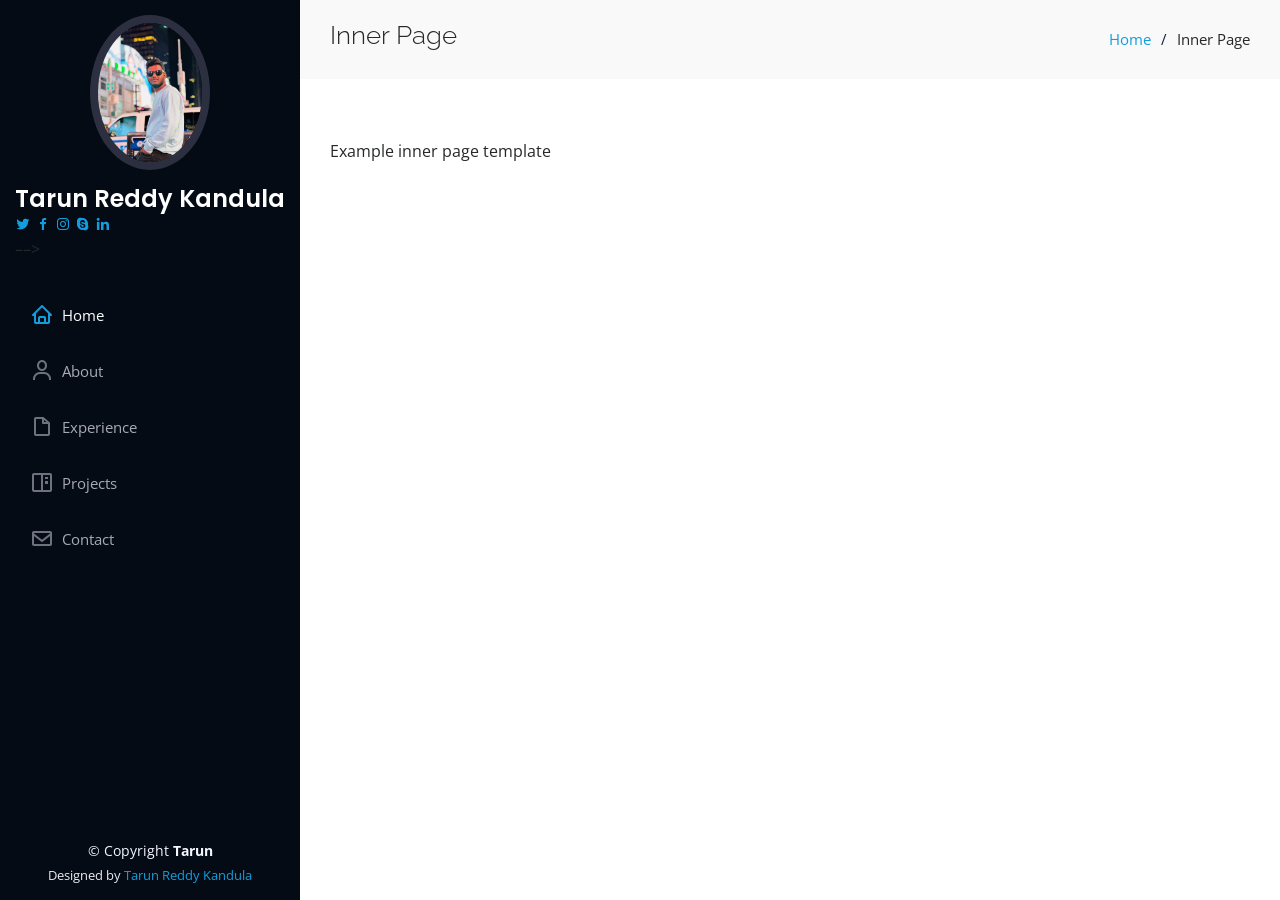
<file: inner-page.html>
<!DOCTYPE html>
<html lang="en">

<head>
  <meta charset="utf-8">
  <meta content="width=device-width, initial-scale=1.0" name="viewport">

  <title>Inner Page - iPortfolio Bootstrap Template</title>
  <meta content="" name="description">
  <meta content="" name="keywords">

  <!-- Favicons -->
  <link href="assets/img/favicon.png" rel="icon">
  <link href="assets/img/apple-touch-icon.png" rel="apple-touch-icon">

  <!-- Google Fonts -->
  <link href="https://fonts.googleapis.com/css?family=Open+Sans:300,300i,400,400i,600,600i,700,700i|Raleway:300,300i,400,400i,500,500i,600,600i,700,700i|Poppins:300,300i,400,400i,500,500i,600,600i,700,700i" rel="stylesheet">

  <!-- Vendor CSS Files -->
  <link href="assets/vendor/aos/aos.css" rel="stylesheet">
  <link href="assets/vendor/bootstrap/css/bootstrap.min.css" rel="stylesheet">
  <link href="assets/vendor/bootstrap-icons/bootstrap-icons.css" rel="stylesheet">
  <link href="assets/vendor/boxicons/css/boxicons.min.css" rel="stylesheet">
  <link href="assets/vendor/glightbox/css/glightbox.min.css" rel="stylesheet">
  <link href="assets/vendor/swiper/swiper-bundle.min.css" rel="stylesheet">

  <!-- Template Main CSS File -->
  <link href="assets/css/style.css" rel="stylesheet">

  <!-- =======================================================
  * Template Name: iPortfolio
  * Updated: Jan 29 2024 with Bootstrap v5.3.2
  * Template URL: https://bootstrapmade.com/iportfolio-bootstrap-portfolio-websites-template/
  * Author: BootstrapMade.com
  * License: https://bootstrapmade.com/license/
  ======================================================== -->
</head>

<body>

  <!-- ======= Mobile nav toggle button ======= -->
  <i class="bi bi-list mobile-nav-toggle d-xl-none"></i>

  <!-- ======= Header ======= -->
  <header id="header">
    <div class="d-flex flex-column">

      <div class="profile">
        <img src="assets/img/profile-img.jpg" alt="" class="img-fluid rounded-circle">
        <h1 class="text-light"><a href="index.html">Tarun Reddy Kandula</a></h1>
        <! ––<div class="social-links mt-3 text-center">
          <a href="#" class="twitter"><i class="bx bxl-twitter"></i></a>
          <a href="#" class="facebook"><i class="bx bxl-facebook"></i></a>
          <a href="#" class="instagram"><i class="bx bxl-instagram"></i></a>
          <a href="#" class="google-plus"><i class="bx bxl-skype"></i></a>
          <a href="#" class="linkedin"><i class="bx bxl-linkedin"></i></a>
        </div>––>
      </div>

      <nav id="navbar" class="nav-menu navbar">
        <ul>
          <li><a href="#hero" class="nav-link scrollto active"><i class="bx bx-home"></i> <span>Home</span></a></li>
          <li><a href="#about" class="nav-link scrollto"><i class="bx bx-user"></i> <span>About</span></a></li>
          <li><a href="#resume" class="nav-link scrollto"><i class="bx bx-file-blank"></i> <span>Experience</span></a></li>
          <li><a href="#portfolio" class="nav-link scrollto"><i class="bx bx-book-content"></i> <span>Projects</span></a></li>
          <li><a href="#contact" class="nav-link scrollto"><i class="bx bx-envelope"></i> <span>Contact</span></a></li>
        </ul>
      </nav><!-- .nav-menu -->
    </div>
  </header><!-- End Header -->

  <main id="main">

    <!-- ======= Breadcrumbs ======= -->
    <section class="breadcrumbs">
      <div class="container">

        <div class="d-flex justify-content-between align-items-center">
          <h2>Inner Page</h2>
          <ol>
            <li><a href="index.html">Home</a></li>
            <li>Inner Page</li>
          </ol>
        </div>

      </div>
    </section><!-- End Breadcrumbs -->

    <section class="inner-page">
      <div class="container">
        <p>
          Example inner page template
        </p>
      </div>
    </section>

  </main><!-- End #main -->

  <!-- ======= Footer ======= -->
  <footer id="footer">
    <div class="container">
      <div class="copyright">
        &copy; Copyright <strong><span>Tarun</span></strong>
      </div>
      <div class="credits">
        <!-- All the links in the footer should remain intact. -->
        <!-- You can delete the links only if you purchased the pro version. -->
        <!-- Licensing information: https://bootstrapmade.com/license/ -->
        <!-- Purchase the pro version with working PHP/AJAX contact form: https://bootstrapmade.com/iportfolio-bootstrap-portfolio-websites-template/ -->
        Designed by <a href="https://kandulatarunreddy.github.io/test/">Tarun Reddy Kandula</a>
      </div>
    </div>
  </footer><!-- End  Footer -->

  <a href="#" class="back-to-top d-flex align-items-center justify-content-center"><i class="bi bi-arrow-up-short"></i></a>

  <!-- Vendor JS Files -->
  <script src="assets/vendor/purecounter/purecounter_vanilla.js"></script>
  <script src="assets/vendor/aos/aos.js"></script>
  <script src="assets/vendor/bootstrap/js/bootstrap.bundle.min.js"></script>
  <script src="assets/vendor/glightbox/js/glightbox.min.js"></script>
  <script src="assets/vendor/isotope-layout/isotope.pkgd.min.js"></script>
  <script src="assets/vendor/swiper/swiper-bundle.min.js"></script>
  <script src="assets/vendor/typed.js/typed.umd.js"></script>
  <script src="assets/vendor/waypoints/noframework.waypoints.js"></script>
  <script src="assets/vendor/php-email-form/validate.js"></script>

  <!-- Template Main JS File -->
  <script src="assets/js/main.js"></script>

</body>

</html>
</file>
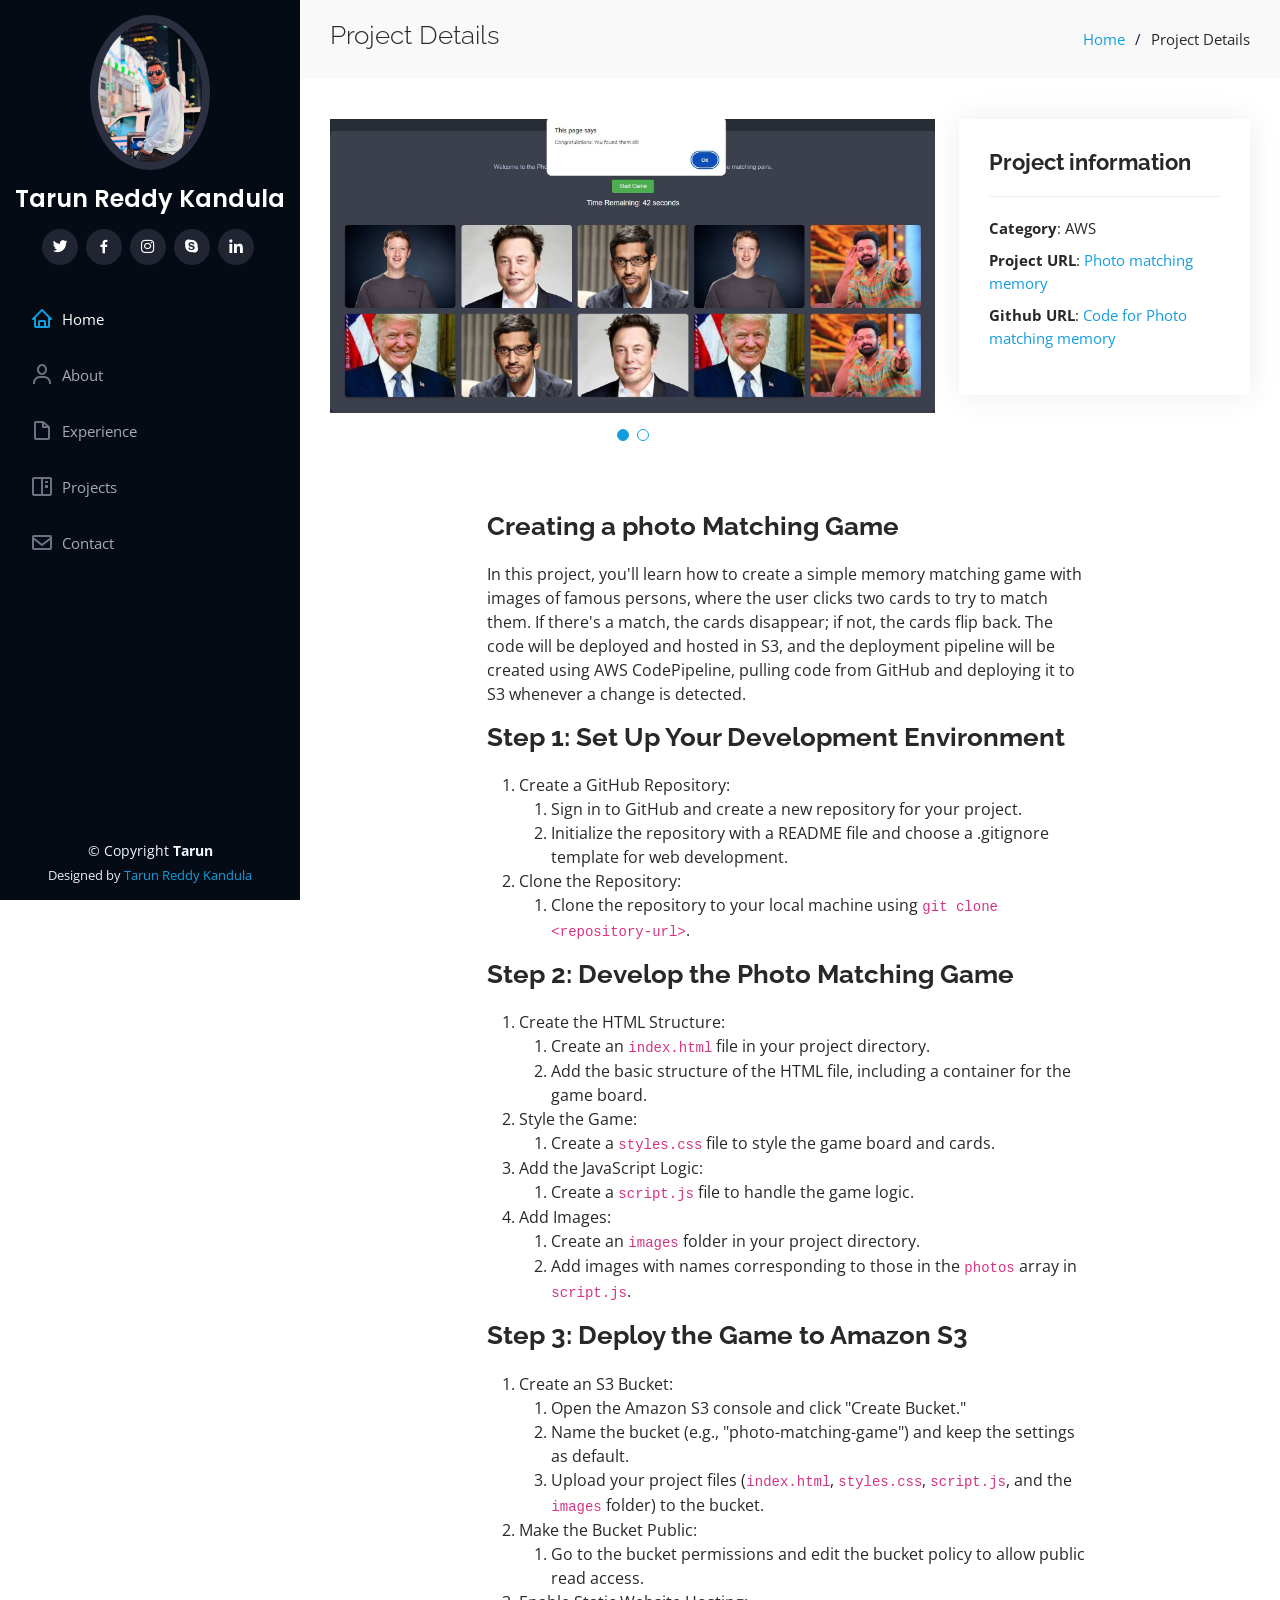
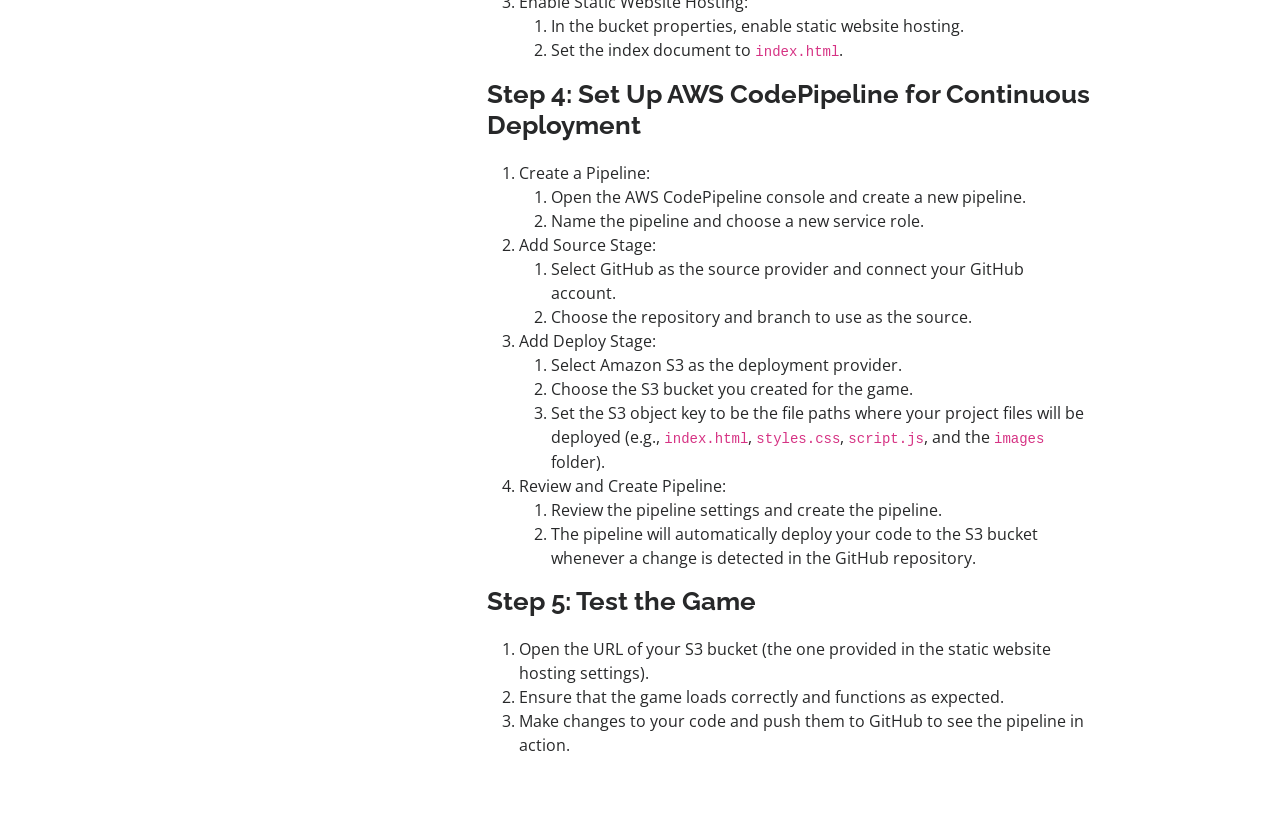
<file: portfolio-details-1.html>
<!DOCTYPE html>
<html lang="en">

<head>
  <meta charset="utf-8">
  <meta content="width=device-width, initial-scale=1.0" name="viewport">

  <title>Project Details</title>
  <meta content="" name="description">
  <meta content="" name="keywords">

  <!-- Favicons -->
  <link href="assets/img/favicon.png" rel="icon">
  <link href="assets/img/apple-touch-icon.png" rel="apple-touch-icon">

  <!-- Google Fonts -->
  <link href="https://fonts.googleapis.com/css?family=Open+Sans:300,300i,400,400i,600,600i,700,700i|Raleway:300,300i,400,400i,500,500i,600,600i,700,700i|Poppins:300,300i,400,400i,500,500i,600,600i,700,700i" rel="stylesheet">

  <link href="assets/vendor/aos/aos.css" rel="stylesheet">
  <link href="assets/vendor/bootstrap/css/bootstrap.min.css" rel="stylesheet">
  <link href="assets/vendor/bootstrap-icons/bootstrap-icons.css" rel="stylesheet">
  <link href="assets/vendor/boxicons/css/boxicons.min.css" rel="stylesheet">
  <link href="assets/vendor/glightbox/css/glightbox.min.css" rel="stylesheet">
  <link href="assets/vendor/swiper/swiper-bundle.min.css" rel="stylesheet">

  <!-- Template Main CSS File -->
  <link href="assets/css/style.css" rel="stylesheet">


</head>

<body>

  <!-- ======= Mobile nav toggle button ======= -->
  <i class="bi bi-list mobile-nav-toggle d-xl-none"></i>

  <!-- ======= Header ======= -->
  <header id="header">
    <div class="d-flex flex-column">

      <div class="profile">
        <img src="assets/img/profile-img.jpg" alt="" class="img-fluid rounded-circle">
        <h1 class="text-light"><a href="index.html">Tarun Reddy Kandula</a></h1>
        <div class="social-links mt-3 text-center">
          <a href="#" class="twitter"><i class="bx bxl-twitter"></i></a>
          <a href="#" class="facebook"><i class="bx bxl-facebook"></i></a>
          <a href="#" class="instagram"><i class="bx bxl-instagram"></i></a>
          <a href="#" class="google-plus"><i class="bx bxl-skype"></i></a>
          <a href="#" class="linkedin"><i class="bx bxl-linkedin"></i></a>
        </div>
      </div>

      <nav id="navbar" class="nav-menu navbar">
        <ul>
          <li><a href="./index.html#hero" class="nav-link scrollto active"><i class="bx bx-home"></i> <span>Home</span></a></li>
          <li><a href="./index.html#about" class="nav-link scrollto"><i class="bx bx-user"></i> <span>About</span></a></li>
          <li><a href="./index.html#resume" class="nav-link scrollto"><i class="bx bx-file-blank"></i> <span>Experience</span></a></li>
          <li><a href="./index.html#portfolio" class="nav-link scrollto"><i class="bx bx-book-content"></i> <span>Projects</span></a></li>
          <li><a href="./index.html#contact" class="nav-link scrollto"><i class="bx bx-envelope"></i> <span>Contact</span></a></li>
        </ul>
      </nav><!-- .nav-menu -->
    </div>
  </header><!-- End Header -->

  <main id="main">

    <!-- ======= Breadcrumbs ======= -->
    <section id="breadcrumbs" class="breadcrumbs">
      <div class="container">

        <div class="d-flex justify-content-between align-items-center">
          <h2>Project Details</h2>
          <ol>
            <li><a href="index.html">Home</a></li>
            <li>Project Details</li>
          </ol>
        </div>

      </div>
    </section><!-- End Breadcrumbs -->

    <!-- ======= Portfolio Details Section ======= -->
   <section id="portfolio-details" class="portfolio-details">
  <div class="container">

    <div class="row gy-4">

      <div class="col-lg-8">
        <div class="portfolio-details-slider swiper">
          <div class="swiper-wrapper align-items-center">

            <div class="swiper-slide">
              <img src="assets/img/portfolio/portfolio-details-1.jpg" alt="">
            </div>
            <div class="swiper-slide">
              <img src="assets/img/portfolio/portfolio-details-2.jpg" alt="">
            </div>
          </div>
          <div class="swiper-pagination"></div>
        </div>
      </div>

      <div class="col-lg-4">
        <div class="portfolio-info">
          <h3>Project information</h3>
          <ul>
            <li><strong>Category</strong>: AWS</li>
            <li><strong>Project URL</strong>: <a href="https://kandulatarunreddy.github.io/Photo_Matching_Memory/">Photo matching memory</a></li>
            <li><strong>Github URL</strong>: <a href="https://github.com/kandulatarunreddy/Photo_Matching_Memory">Code for Photo matching memory</a></li>
          </ul>
        </div>
      </div>

    <div class="col-lg-8 offset-lg-2">
      <div class="portfolio-description">
    <h2>Creating a photo Matching Game</h2>
    <p>
        In this project, you'll learn how to create a simple memory matching game with images of famous persons, where the user clicks two cards to try to match them. If there's a match, the cards disappear; if not, the cards flip back. The code will be deployed and hosted in S3, and the deployment pipeline will be created using AWS CodePipeline, pulling code from GitHub and deploying it to S3 whenever a change is detected.
    </p>
    <h2>Step 1: Set Up Your Development Environment</h2>
    <ol>
        <li>Create a GitHub Repository:
            <ol>
                <li>Sign in to GitHub and create a new repository for your project.</li>
                <li>Initialize the repository with a README file and choose a .gitignore template for web development.</li>
            </ol>
        </li>
        <li>Clone the Repository:
            <ol>
                <li>Clone the repository to your local machine using <code>git clone &lt;repository-url&gt;</code>.</li>
            </ol>
        </li>
    </ol>
    <h2>Step 2: Develop the Photo Matching Game</h2>
    <ol>
        <li>Create the HTML Structure:
            <ol>
                <li>Create an <code>index.html</code> file in your project directory.</li>
                <li>Add the basic structure of the HTML file, including a container for the game board.</li>
            </ol>
        </li>
        <li>Style the Game:
            <ol>
                <li>Create a <code>styles.css</code> file to style the game board and cards.</li>
            </ol>
        </li>
        <li>Add the JavaScript Logic:
            <ol>
                <li>Create a <code>script.js</code> file to handle the game logic.</li>
            </ol>
        </li>
        <li>Add Images:
            <ol>
                <li>Create an <code>images</code> folder in your project directory.</li>
                <li>Add images with names corresponding to those in the <code>photos</code> array in <code>script.js</code>.</li>
            </ol>
        </li>
    </ol>
    <h2>Step 3: Deploy the Game to Amazon S3</h2>
    <ol>
        <li>Create an S3 Bucket:
            <ol>
                <li>Open the Amazon S3 console and click "Create Bucket."</li>
                <li>Name the bucket (e.g., "photo-matching-game") and keep the settings as default.</li>
                <li>Upload your project files (<code>index.html</code>, <code>styles.css</code>, <code>script.js</code>, and the <code>images</code> folder) to the bucket.</li>
            </ol>
        </li>
        <li>Make the Bucket Public:
            <ol>
                <li>Go to the bucket permissions and edit the bucket policy to allow public read access.</li>
            </ol>
        </li>
        <li>Enable Static Website Hosting:
            <ol>
                <li>In the bucket properties, enable static website hosting.</li>
                <li>Set the index document to <code>index.html</code>.</li>
            </ol>
        </li>
    </ol>
    <h2>Step 4: Set Up AWS CodePipeline for Continuous Deployment</h2>
    <ol>
        <li>Create a Pipeline:
            <ol>
                <li>Open the AWS CodePipeline console and create a new pipeline.</li>
                <li>Name the pipeline and choose a new service role.</li>
            </ol>
        </li>
        <li>Add Source Stage:
            <ol>
                <li>Select GitHub as the source provider and connect your GitHub account.</li>
                <li>Choose the repository and branch to use as the source.</li>
            </ol>
        </li>
        <li>Add Deploy Stage:
            <ol>
                <li>Select Amazon S3 as the deployment provider.</li>
                <li>Choose the S3 bucket you created for the game.</li>
                <li>Set the S3 object key to be the file paths where your project files will be deployed (e.g., <code>index.html</code>, <code>styles.css</code>, <code>script.js</code>, and the <code>images</code> folder).</li>
            </ol>
        </li>
        <li>Review and Create Pipeline:
            <ol>
                <li>Review the pipeline settings and create the pipeline.</li>
                <li>The pipeline will automatically deploy your code to the S3 bucket whenever a change is detected in the GitHub repository.</li>
            </ol>
        </li>
    </ol>
    <h2>Step 5: Test the Game</h2>
    <ol>
        <li>Open the URL of your S3 bucket (the one provided in the static website hosting settings).</li>
        <li>Ensure that the game loads correctly and functions as expected.</li>
        <li>Make changes to your code and push them to GitHub to see the pipeline in action.</li>
    </ol>
</div>

</div>


    </div>

  </div>
</section><!-- End Portfolio Details Section -->
<!-- End Portfolio Details Section -->

  </main><!-- End #main -->

  <!-- ======= Footer ======= -->
  <footer id="footer">
    <div class="container">
      <div class="copyright">
        &copy; Copyright <strong><span>Tarun</span></strong>
      </div>
      <div class="credits">
        <!-- All the links in the footer should remain intact. -->
        <!-- You can delete the links only if you purchased the pro version. -->
        <!-- Licensing information: https://bootstrapmade.com/license/ -->
        <!-- Purchase the pro version with working PHP/AJAX contact form: https://bootstrapmade.com/iportfolio-bootstrap-portfolio-websites-template/ -->
        Designed by <a href="https://bootstrapmade.com/">Tarun Reddy Kandula</a>
      </div>
    </div>
  </footer><!-- End  Footer -->

  <a href="#" class="back-to-top d-flex align-items-center justify-content-center"><i class="bi bi-arrow-up-short"></i></a>

  <!-- Vendor JS Files -->
  <script src="assets/vendor/purecounter/purecounter_vanilla.js"></script>
  <script src="assets/vendor/aos/aos.js"></script>
  <script src="assets/vendor/bootstrap/js/bootstrap.bundle.min.js"></script>
  <script src="assets/vendor/glightbox/js/glightbox.min.js"></script>
  <script src="assets/vendor/isotope-layout/isotope.pkgd.min.js"></script>
  <script src="assets/vendor/swiper/swiper-bundle.min.js"></script>
  <script src="assets/vendor/typed.js/typed.umd.js"></script>
  <script src="assets/vendor/waypoints/noframework.waypoints.js"></script>
  <script src="assets/vendor/php-email-form/validate.js"></script>

  <!-- Template Main JS File -->
  <script src="assets/js/main.js"></script>

</body>

</html>
</file>
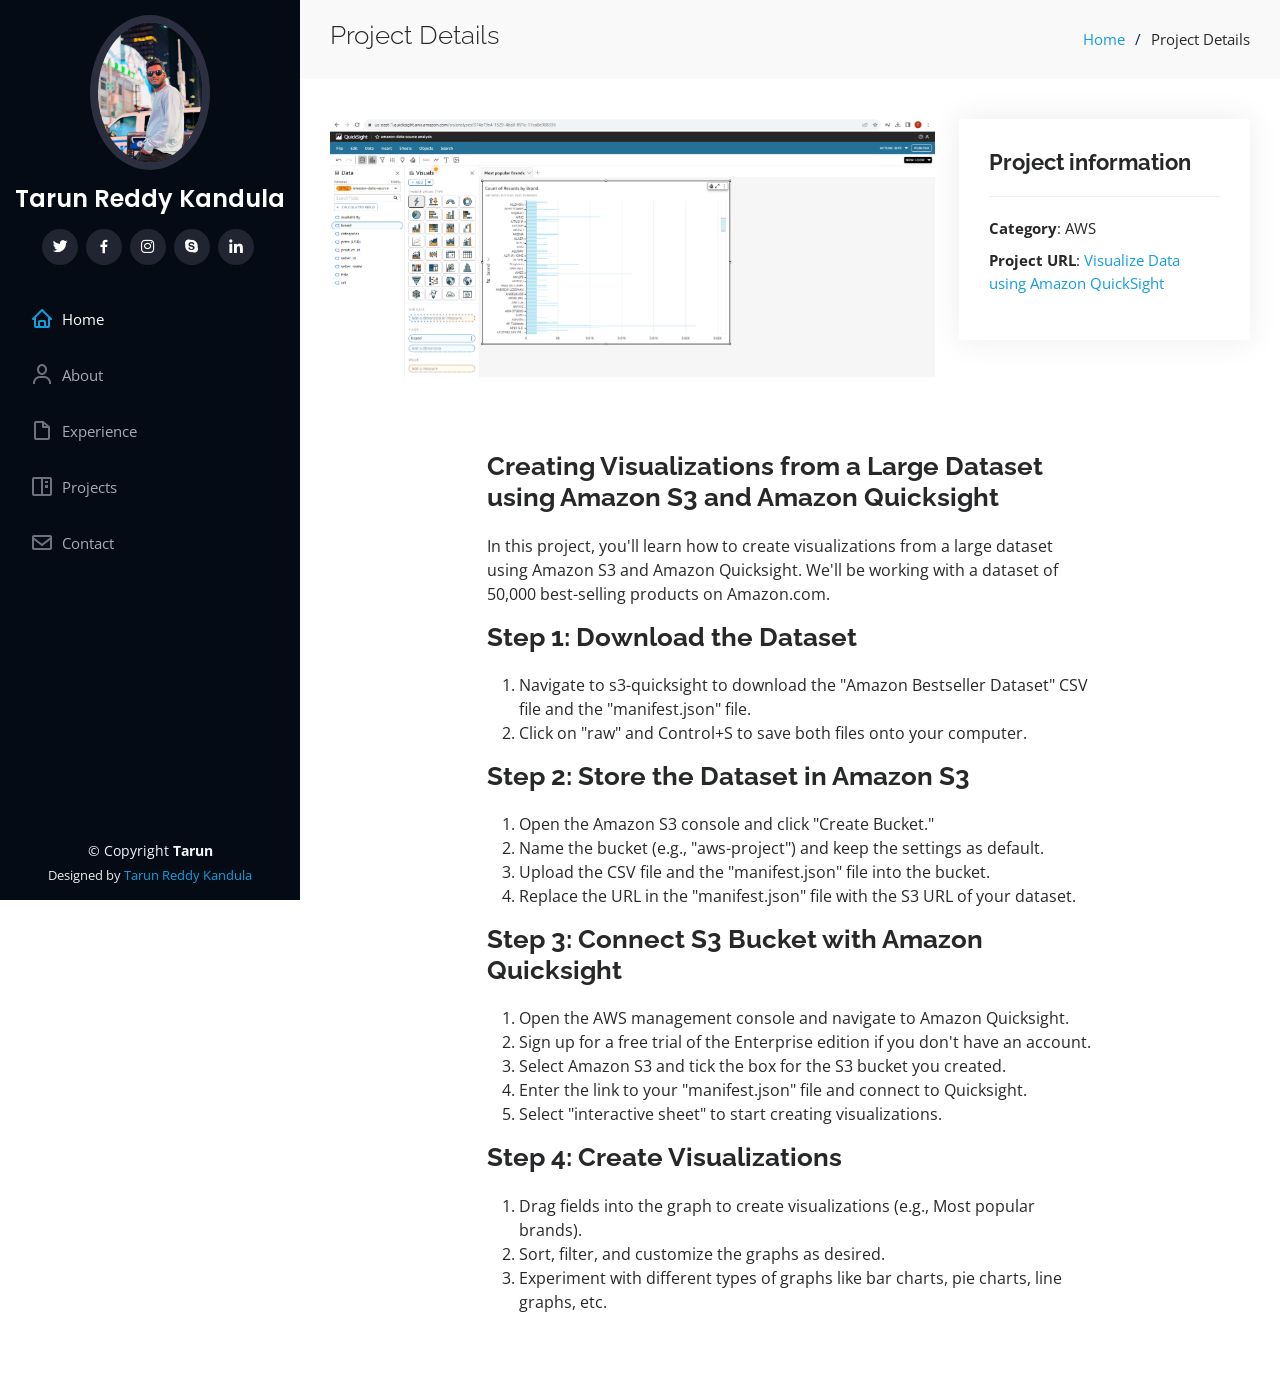
<file: portfolio-details-2.html>
<!DOCTYPE html>
<html lang="en">

<head>
  <meta charset="utf-8">
  <meta content="width=device-width, initial-scale=1.0" name="viewport">

  <title>Project Details</title>
  <meta content="" name="description">
  <meta content="" name="keywords">

  <!-- Favicons -->
  <link href="assets/img/favicon.png" rel="icon">
  <link href="assets/img/apple-touch-icon.png" rel="apple-touch-icon">

  <!-- Google Fonts -->
  <link href="https://fonts.googleapis.com/css?family=Open+Sans:300,300i,400,400i,600,600i,700,700i|Raleway:300,300i,400,400i,500,500i,600,600i,700,700i|Poppins:300,300i,400,400i,500,500i,600,600i,700,700i" rel="stylesheet">

  <link href="assets/vendor/aos/aos.css" rel="stylesheet">
  <link href="assets/vendor/bootstrap/css/bootstrap.min.css" rel="stylesheet">
  <link href="assets/vendor/bootstrap-icons/bootstrap-icons.css" rel="stylesheet">
  <link href="assets/vendor/boxicons/css/boxicons.min.css" rel="stylesheet">
  <link href="assets/vendor/glightbox/css/glightbox.min.css" rel="stylesheet">
  <link href="assets/vendor/swiper/swiper-bundle.min.css" rel="stylesheet">

  <!-- Template Main CSS File -->
  <link href="assets/css/style.css" rel="stylesheet">


</head>

<body>

  <!-- ======= Mobile nav toggle button ======= -->
  <i class="bi bi-list mobile-nav-toggle d-xl-none"></i>

  <!-- ======= Header ======= -->
  <header id="header">
    <div class="d-flex flex-column">

      <div class="profile">
        <img src="assets/img/profile-img.jpg" alt="" class="img-fluid rounded-circle">
        <h1 class="text-light"><a href="index.html">Tarun Reddy Kandula</a></h1>
        <div class="social-links mt-3 text-center">
          <a href="#" class="twitter"><i class="bx bxl-twitter"></i></a>
          <a href="#" class="facebook"><i class="bx bxl-facebook"></i></a>
          <a href="#" class="instagram"><i class="bx bxl-instagram"></i></a>
          <a href="#" class="google-plus"><i class="bx bxl-skype"></i></a>
          <a href="#" class="linkedin"><i class="bx bxl-linkedin"></i></a>
        </div>
      </div>

      <nav id="navbar" class="nav-menu navbar">
        <ul>
          <li><a href="./index.html#hero" class="nav-link scrollto active"><i class="bx bx-home"></i> <span>Home</span></a></li>
          <li><a href="./index.html#about" class="nav-link scrollto"><i class="bx bx-user"></i> <span>About</span></a></li>
          <li><a href="./index.html#resume" class="nav-link scrollto"><i class="bx bx-file-blank"></i> <span>Experience</span></a></li>
          <li><a href="./index.html#portfolio" class="nav-link scrollto"><i class="bx bx-book-content"></i> <span>Projects</span></a></li>
          <li><a href="./index.html#contact" class="nav-link scrollto"><i class="bx bx-envelope"></i> <span>Contact</span></a></li>
        </ul>
      </nav><!-- .nav-menu -->
    </div>
  </header><!-- End Header -->

  <main id="main">

    <!-- ======= Breadcrumbs ======= -->
    <section id="breadcrumbs" class="breadcrumbs">
      <div class="container">

        <div class="d-flex justify-content-between align-items-center">
          <h2>Project Details</h2>
          <ol>
            <li><a href="index.html">Home</a></li>
            <li>Project Details</li>
          </ol>
        </div>

      </div>
    </section><!-- End Breadcrumbs -->

    <!-- ======= Portfolio Details Section ======= -->
   <section id="portfolio-details" class="portfolio-details">
  <div class="container">

    <div class="row gy-4">

      <div class="col-lg-8">
        <div class="portfolio-details-slider swiper">
          <div class="swiper-wrapper align-items-center">

            <div class="swiper-slide">
              <img src="assets/img/portfolio/portfolio-2.jpg" alt="">
            </div>
          </div>
          <div class="swiper-pagination"></div>
        </div>
      </div>

      <div class="col-lg-4">
        <div class="portfolio-info">
          <h3>Project information</h3>
          <ul>
            <li><strong>Category</strong>: AWS</li>
            <li><strong>Project URL</strong>: <a href="https://github.com/kandulatarunreddy/QuickSight">Visualize Data using Amazon QuickSight</a></li>
          </ul>
        </div>
      </div>

    <div class="col-lg-8 offset-lg-2">
  <div class="portfolio-description">
    <h2>Creating Visualizations from a Large Dataset using Amazon S3 and Amazon Quicksight</h2>
    <p>
      In this project, you'll learn how to create visualizations from a large dataset using Amazon S3 and Amazon Quicksight. We'll be working with a dataset of 50,000 best-selling products on Amazon.com.
    </p>
    <h2>Step 1: Download the Dataset</h2>
    <ol>
      <li>Navigate to s3-quicksight to download the "Amazon Bestseller Dataset" CSV file and the "manifest.json" file.</li>
      <li>Click on "raw" and Control+S to save both files onto your computer.</li>
    </ol>
    <h2>Step 2: Store the Dataset in Amazon S3</h2>
    <ol>
      <li>Open the Amazon S3 console and click "Create Bucket."</li>
      <li>Name the bucket (e.g., "aws-project") and keep the settings as default.</li>
      <li>Upload the CSV file and the "manifest.json" file into the bucket.</li>
      <li>Replace the URL in the "manifest.json" file with the S3 URL of your dataset.</li>
    </ol>
    <h2>Step 3: Connect S3 Bucket with Amazon Quicksight</h2>
    <ol>
      <li>Open the AWS management console and navigate to Amazon Quicksight.</li>
      <li>Sign up for a free trial of the Enterprise edition if you don't have an account.</li>
      <li>Select Amazon S3 and tick the box for the S3 bucket you created.</li>
      <li>Enter the link to your "manifest.json" file and connect to Quicksight.</li>
      <li>Select "interactive sheet" to start creating visualizations.</li>
    </ol>
    <h2>Step 4: Create Visualizations</h2>
    <ol>
      <li>Drag fields into the graph to create visualizations (e.g., Most popular brands).</li>
      <li>Sort, filter, and customize the graphs as desired.</li>
      <li>Experiment with different types of graphs like bar charts, pie charts, line graphs, etc.</li>
    </ol>
  </div>
</div>


    </div>

  </div>
</section><!-- End Portfolio Details Section -->
<!-- End Portfolio Details Section -->

  </main><!-- End #main -->

  <!-- ======= Footer ======= -->
  <footer id="footer">
    <div class="container">
      <div class="copyright">
        &copy; Copyright <strong><span>Tarun</span></strong>
      </div>
      <div class="credits">
        <!-- All the links in the footer should remain intact. -->
        <!-- You can delete the links only if you purchased the pro version. -->
        <!-- Licensing information: https://bootstrapmade.com/license/ -->
        <!-- Purchase the pro version with working PHP/AJAX contact form: https://bootstrapmade.com/iportfolio-bootstrap-portfolio-websites-template/ -->
        Designed by <a href="https://bootstrapmade.com/">Tarun Reddy Kandula</a>
      </div>
    </div>
  </footer><!-- End  Footer -->

  <a href="#" class="back-to-top d-flex align-items-center justify-content-center"><i class="bi bi-arrow-up-short"></i></a>

  <!-- Vendor JS Files -->
  <script src="assets/vendor/purecounter/purecounter_vanilla.js"></script>
  <script src="assets/vendor/aos/aos.js"></script>
  <script src="assets/vendor/bootstrap/js/bootstrap.bundle.min.js"></script>
  <script src="assets/vendor/glightbox/js/glightbox.min.js"></script>
  <script src="assets/vendor/isotope-layout/isotope.pkgd.min.js"></script>
  <script src="assets/vendor/swiper/swiper-bundle.min.js"></script>
  <script src="assets/vendor/typed.js/typed.umd.js"></script>
  <script src="assets/vendor/waypoints/noframework.waypoints.js"></script>
  <script src="assets/vendor/php-email-form/validate.js"></script>

  <!-- Template Main JS File -->
  <script src="assets/js/main.js"></script>

</body>

</html>
</file>
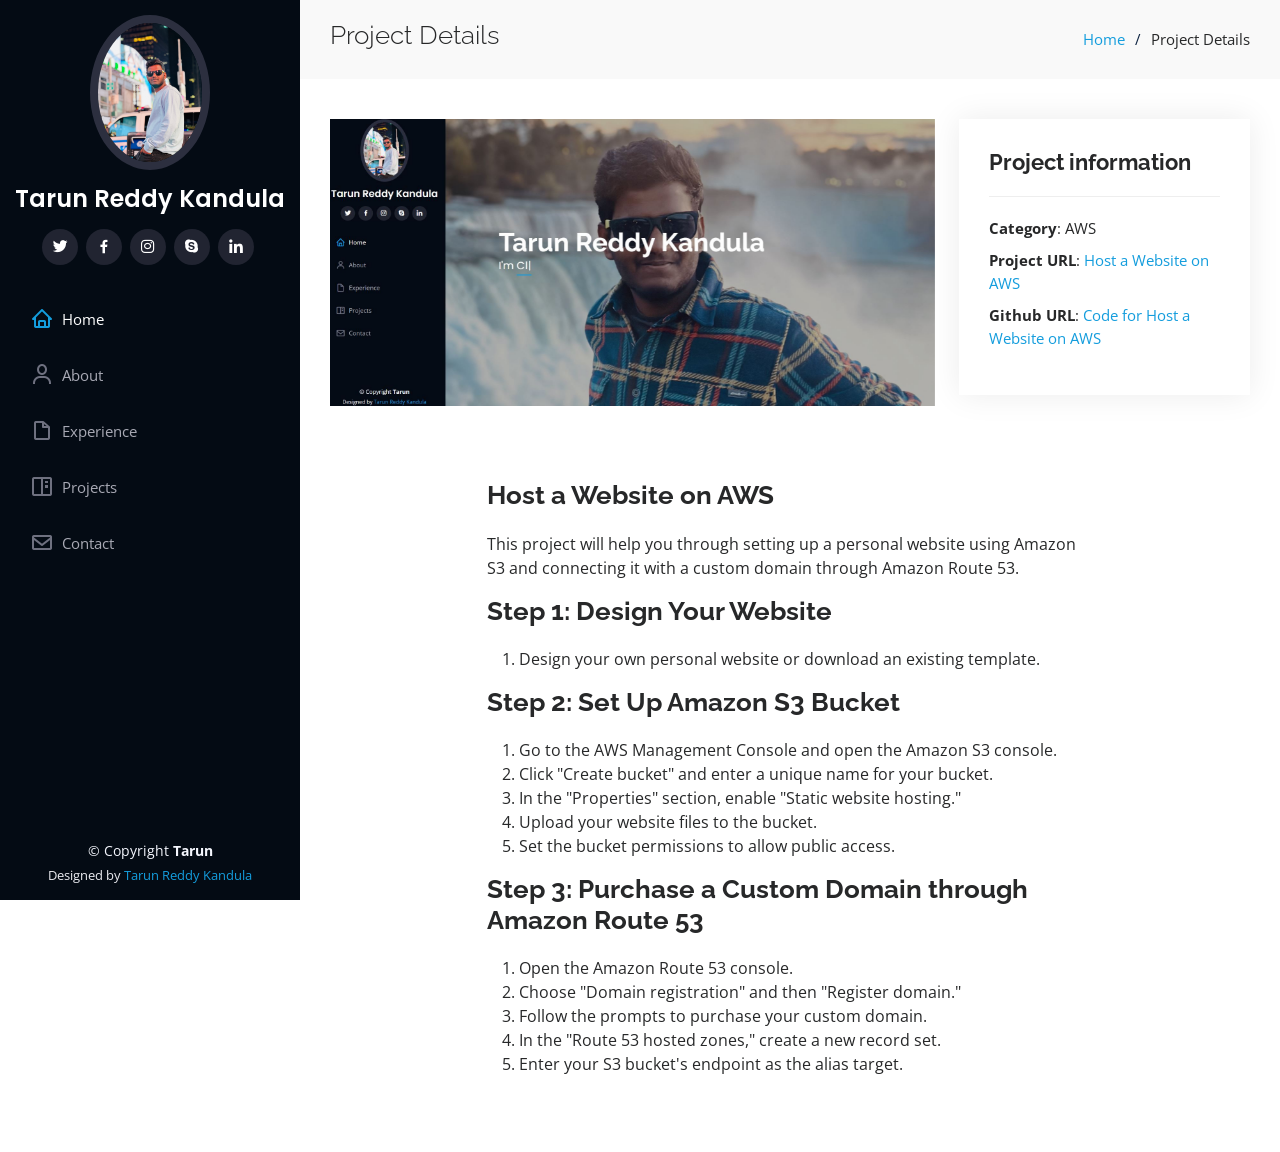
<file: portfolio-details-3.html>
<!DOCTYPE html>
<html lang="en">

<head>
  <meta charset="utf-8">
  <meta content="width=device-width, initial-scale=1.0" name="viewport">

  <title>Project Details</title>
  <meta content="" name="description">
  <meta content="" name="keywords">

  <!-- Favicons -->
  <link href="assets/img/favicon.png" rel="icon">
  <link href="assets/img/apple-touch-icon.png" rel="apple-touch-icon">

  <!-- Google Fonts -->
  <link href="https://fonts.googleapis.com/css?family=Open+Sans:300,300i,400,400i,600,600i,700,700i|Raleway:300,300i,400,400i,500,500i,600,600i,700,700i|Poppins:300,300i,400,400i,500,500i,600,600i,700,700i" rel="stylesheet">

  <link href="assets/vendor/aos/aos.css" rel="stylesheet">
  <link href="assets/vendor/bootstrap/css/bootstrap.min.css" rel="stylesheet">
  <link href="assets/vendor/bootstrap-icons/bootstrap-icons.css" rel="stylesheet">
  <link href="assets/vendor/boxicons/css/boxicons.min.css" rel="stylesheet">
  <link href="assets/vendor/glightbox/css/glightbox.min.css" rel="stylesheet">
  <link href="assets/vendor/swiper/swiper-bundle.min.css" rel="stylesheet">

  <!-- Template Main CSS File -->
  <link href="assets/css/style.css" rel="stylesheet">


</head>

<body>

  <!-- ======= Mobile nav toggle button ======= -->
  <i class="bi bi-list mobile-nav-toggle d-xl-none"></i>

  <!-- ======= Header ======= -->
  <header id="header">
    <div class="d-flex flex-column">

      <div class="profile">
        <img src="assets/img/profile-img.jpg" alt="" class="img-fluid rounded-circle">
        <h1 class="text-light"><a href="index.html">Tarun Reddy Kandula</a></h1>
        <div class="social-links mt-3 text-center">
          <a href="#" class="twitter"><i class="bx bxl-twitter"></i></a>
          <a href="#" class="facebook"><i class="bx bxl-facebook"></i></a>
          <a href="#" class="instagram"><i class="bx bxl-instagram"></i></a>
          <a href="#" class="google-plus"><i class="bx bxl-skype"></i></a>
          <a href="#" class="linkedin"><i class="bx bxl-linkedin"></i></a>
        </div>
      </div>

      <nav id="navbar" class="nav-menu navbar">
        <ul>
          <li><a href="./index.html#hero" class="nav-link scrollto active"><i class="bx bx-home"></i> <span>Home</span></a></li>
          <li><a href="./index.html#about" class="nav-link scrollto"><i class="bx bx-user"></i> <span>About</span></a></li>
          <li><a href="./index.html#resume" class="nav-link scrollto"><i class="bx bx-file-blank"></i> <span>Experience</span></a></li>
          <li><a href="./index.html#portfolio" class="nav-link scrollto"><i class="bx bx-book-content"></i> <span>Projects</span></a></li>
          <li><a href="./index.html#contact" class="nav-link scrollto"><i class="bx bx-envelope"></i> <span>Contact</span></a></li>
        </ul>
      </nav><!-- .nav-menu -->
    </div>
  </header><!-- End Header -->

  <main id="main">

    <!-- ======= Breadcrumbs ======= -->
    <section id="breadcrumbs" class="breadcrumbs">
      <div class="container">

        <div class="d-flex justify-content-between align-items-center">
          <h2>Project Details</h2>
          <ol>
            <li><a href="index.html">Home</a></li>
            <li>Project Details</li>
          </ol>
        </div>

      </div>
    </section><!-- End Breadcrumbs -->

    <!-- ======= Portfolio Details Section ======= -->
   <section id="portfolio-details" class="portfolio-details">
  <div class="container">

    <div class="row gy-4">

      <div class="col-lg-8">
        <div class="portfolio-details-slider swiper">
          <div class="swiper-wrapper align-items-center">

            <div class="swiper-slide">
              <img src="assets/img/portfolio/portfolio-6.jpg" alt="">
            </div>
          </div>
          <div class="swiper-pagination"></div>
        </div>
      </div>

      <div class="col-lg-4">
        <div class="portfolio-info">
          <h3>Project information</h3>
          <ul>
            <li><strong>Category</strong>: AWS</li>
            <li><strong>Project URL</strong>: <a href="https://kandulatarunreddy.github.io/static-website-on-aws/">Host a Website on AWS</a></li>
            <li><strong>Github URL</strong>: <a href="https://github.com/kandulatarunreddy/static-website-on-aws">Code for Host a Website on AWS</a></li>
          </ul>
        </div>
      </div>

   <div class="col-lg-8 offset-lg-2">
  <div class="portfolio-description">
    <h2>Host a Website on AWS</h2>
    <p>
      This project will help you through setting up a personal website using Amazon S3 and connecting it with a custom domain through Amazon Route 53.
    </p>
    <h2>Step 1: Design Your Website</h2>
    <ol>
      <li>Design your own personal website or download an existing template.</li>
    </ol>
    <h2>Step 2: Set Up Amazon S3 Bucket</h2>
    <ol>
      <li>Go to the AWS Management Console and open the Amazon S3 console.</li>
      <li>Click "Create bucket" and enter a unique name for your bucket.</li>
      <li>In the "Properties" section, enable "Static website hosting."</li>
      <li>Upload your website files to the bucket.</li>
      <li>Set the bucket permissions to allow public access.</li>
    </ol>
    <h2>Step 3: Purchase a Custom Domain through Amazon Route 53</h2>
    <ol>
      <li>Open the Amazon Route 53 console.</li>
      <li>Choose "Domain registration" and then "Register domain."</li>
      <li>Follow the prompts to purchase your custom domain.</li>
      <li>In the "Route 53 hosted zones," create a new record set.</li>
      <li>Enter your S3 bucket's endpoint as the alias target.</li>
    </ol>
  </div>
</div>

    </div>

  </div>
</section><!-- End Portfolio Details Section -->
<!-- End Portfolio Details Section -->

  </main><!-- End #main -->

  <!-- ======= Footer ======= -->
  <footer id="footer">
    <div class="container">
      <div class="copyright">
        &copy; Copyright <strong><span>Tarun</span></strong>
      </div>
      <div class="credits">
        <!-- All the links in the footer should remain intact. -->
        <!-- You can delete the links only if you purchased the pro version. -->
        <!-- Licensing information: https://bootstrapmade.com/license/ -->
        <!-- Purchase the pro version with working PHP/AJAX contact form: https://bootstrapmade.com/iportfolio-bootstrap-portfolio-websites-template/ -->
        Designed by <a href="https://bootstrapmade.com/">Tarun Reddy Kandula</a>
      </div>
    </div>
  </footer><!-- End  Footer -->

  <a href="#" class="back-to-top d-flex align-items-center justify-content-center"><i class="bi bi-arrow-up-short"></i></a>

  <!-- Vendor JS Files -->
  <script src="assets/vendor/purecounter/purecounter_vanilla.js"></script>
  <script src="assets/vendor/aos/aos.js"></script>
  <script src="assets/vendor/bootstrap/js/bootstrap.bundle.min.js"></script>
  <script src="assets/vendor/glightbox/js/glightbox.min.js"></script>
  <script src="assets/vendor/isotope-layout/isotope.pkgd.min.js"></script>
  <script src="assets/vendor/swiper/swiper-bundle.min.js"></script>
  <script src="assets/vendor/typed.js/typed.umd.js"></script>
  <script src="assets/vendor/waypoints/noframework.waypoints.js"></script>
  <script src="assets/vendor/php-email-form/validate.js"></script>

  <!-- Template Main JS File -->
  <script src="assets/js/main.js"></script>

</body>

</html>
</file>
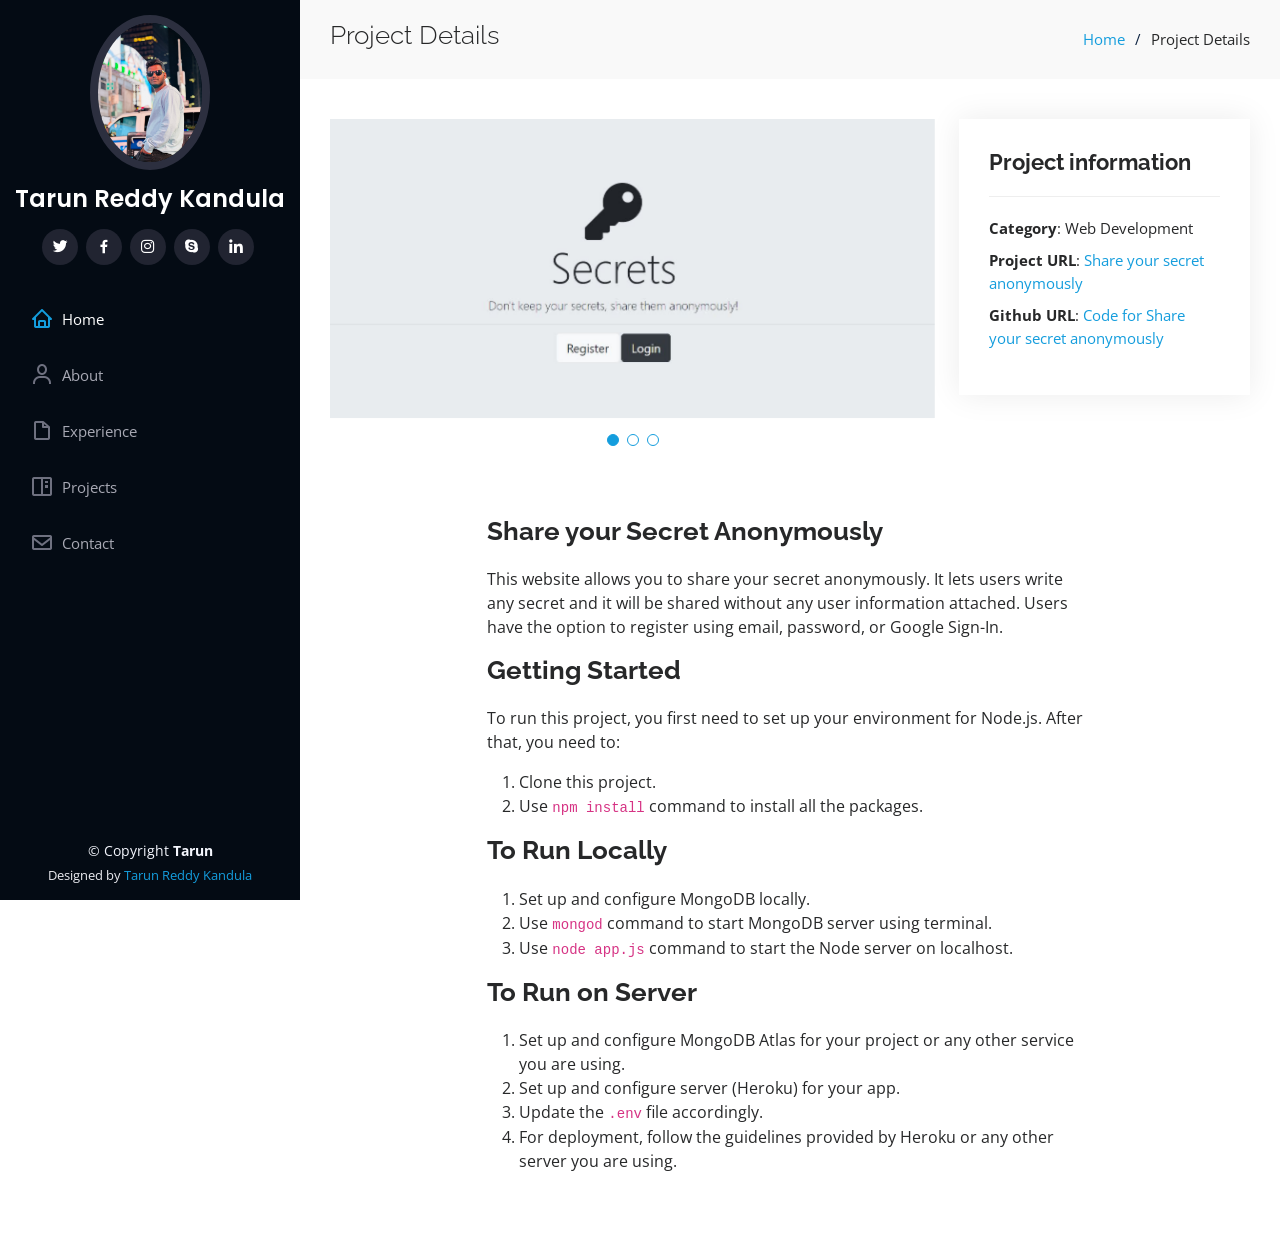
<file: portfolio-details-4.html>
<!DOCTYPE html>
<html lang="en">

<head>
  <meta charset="utf-8">
  <meta content="width=device-width, initial-scale=1.0" name="viewport">

  <title>Project Details</title>
  <meta content="" name="description">
  <meta content="" name="keywords">

  <!-- Favicons -->
  <link href="assets/img/favicon.png" rel="icon">
  <link href="assets/img/apple-touch-icon.png" rel="apple-touch-icon">

  <!-- Google Fonts -->
  <link href="https://fonts.googleapis.com/css?family=Open+Sans:300,300i,400,400i,600,600i,700,700i|Raleway:300,300i,400,400i,500,500i,600,600i,700,700i|Poppins:300,300i,400,400i,500,500i,600,600i,700,700i" rel="stylesheet">

  <link href="assets/vendor/aos/aos.css" rel="stylesheet">
  <link href="assets/vendor/bootstrap/css/bootstrap.min.css" rel="stylesheet">
  <link href="assets/vendor/bootstrap-icons/bootstrap-icons.css" rel="stylesheet">
  <link href="assets/vendor/boxicons/css/boxicons.min.css" rel="stylesheet">
  <link href="assets/vendor/glightbox/css/glightbox.min.css" rel="stylesheet">
  <link href="assets/vendor/swiper/swiper-bundle.min.css" rel="stylesheet">

  <!-- Template Main CSS File -->
  <link href="assets/css/style.css" rel="stylesheet">


</head>

<body>

  <!-- ======= Mobile nav toggle button ======= -->
  <i class="bi bi-list mobile-nav-toggle d-xl-none"></i>

  <!-- ======= Header ======= -->
  <header id="header">
    <div class="d-flex flex-column">

      <div class="profile">
        <img src="assets/img/profile-img.jpg" alt="" class="img-fluid rounded-circle">
        <h1 class="text-light"><a href="index.html">Tarun Reddy Kandula</a></h1>
        <div class="social-links mt-3 text-center">
          <a href="#" class="twitter"><i class="bx bxl-twitter"></i></a>
          <a href="#" class="facebook"><i class="bx bxl-facebook"></i></a>
          <a href="#" class="instagram"><i class="bx bxl-instagram"></i></a>
          <a href="#" class="google-plus"><i class="bx bxl-skype"></i></a>
          <a href="#" class="linkedin"><i class="bx bxl-linkedin"></i></a>
        </div>
      </div>

      <nav id="navbar" class="nav-menu navbar">
        <ul>
          <li><a href="./index.html#hero" class="nav-link scrollto active"><i class="bx bx-home"></i> <span>Home</span></a></li>
          <li><a href="./index.html#about" class="nav-link scrollto"><i class="bx bx-user"></i> <span>About</span></a></li>
          <li><a href="./index.html#resume" class="nav-link scrollto"><i class="bx bx-file-blank"></i> <span>Experience</span></a></li>
          <li><a href="./index.html#portfolio" class="nav-link scrollto"><i class="bx bx-book-content"></i> <span>Projects</span></a></li>
          <li><a href="./index.html#contact" class="nav-link scrollto"><i class="bx bx-envelope"></i> <span>Contact</span></a></li>
        </ul>
      </nav><!-- .nav-menu -->
    </div>
  </header><!-- End Header -->

  <main id="main">

    <!-- ======= Breadcrumbs ======= -->
    <section id="breadcrumbs" class="breadcrumbs">
      <div class="container">

        <div class="d-flex justify-content-between align-items-center">
          <h2>Project Details</h2>
          <ol>
            <li><a href="index.html">Home</a></li>
            <li>Project Details</li>
          </ol>
        </div>

      </div>
    </section><!-- End Breadcrumbs -->

    <!-- ======= Portfolio Details Section ======= -->
   <section id="portfolio-details" class="portfolio-details">
  <div class="container">

    <div class="row gy-4">

      <div class="col-lg-8">
        <div class="portfolio-details-slider swiper">
          <div class="swiper-wrapper align-items-center">

            <div class="swiper-slide">
              <img src="assets/img/portfolio/portfolio-7.jpg" alt="">
            </div>
            <div class="swiper-slide">
              <img src="assets/img/portfolio/portfolio-details-4.jpg" alt="">
            </div>
            <div class="swiper-slide">
              <img src="assets/img/portfolio/portfolio-details-5.jpg" alt="">
            </div>
          </div>
          <div class="swiper-pagination"></div>
        </div>
      </div>

      <div class="col-lg-4">
        <div class="portfolio-info">
          <h3>Project information</h3>
          <ul>
            <li><strong>Category</strong>: Web Development</li>
            <li><strong>Project URL</strong>: <a href="https://secret-fhq8.onrender.com/">Share your secret anonymously</a></li>
            <li><strong>Github URL</strong>: <a href="https://github.com/kandulatarunreddy/Share_Secret_anonymous">Code for Share your secret anonymously</a></li>
          </ul>
        </div>
      </div>

   <div class="col-lg-8 offset-lg-2">
  <div class="portfolio-description">
    <h2>Share your Secret Anonymously</h2>
    <p>
        This website allows you to share your secret anonymously. It lets users write any secret and it will be shared without any user information attached. Users have the option to register using email, password, or Google Sign-In.
    </p>

    <h2>Getting Started</h2>
    <p>To run this project, you first need to set up your environment for Node.js. After that, you need to:</p>
    <ol>
        <li>Clone this project.</li>
        <li>Use <code>npm install</code> command to install all the packages.</li>
    </ol>

    <h2>To Run Locally</h2>
    <ol>
        <li>Set up and configure MongoDB locally.</li>
        <li>Use <code>mongod</code> command to start MongoDB server using terminal.</li>
        <li>Use <code>node app.js</code> command to start the Node server on localhost.</li>
    </ol>

    <h2>To Run on Server</h2>
    <ol>
        <li>Set up and configure MongoDB Atlas for your project or any other service you are using.</li>
        <li>Set up and configure server (Heroku) for your app.</li>
        <li>Update the <code>.env</code> file accordingly.</li>
        <li>For deployment, follow the guidelines provided by Heroku or any other server you are using.</li>
    </ol>
</div>

</div>

    </div>

  </div>
</section><!-- End Portfolio Details Section -->
<!-- End Portfolio Details Section -->

  </main><!-- End #main -->

  <!-- ======= Footer ======= -->
  <footer id="footer">
    <div class="container">
      <div class="copyright">
        &copy; Copyright <strong><span>Tarun</span></strong>
      </div>
      <div class="credits">
        <!-- All the links in the footer should remain intact. -->
        <!-- You can delete the links only if you purchased the pro version. -->
        <!-- Licensing information: https://bootstrapmade.com/license/ -->
        <!-- Purchase the pro version with working PHP/AJAX contact form: https://bootstrapmade.com/iportfolio-bootstrap-portfolio-websites-template/ -->
        Designed by <a href="https://bootstrapmade.com/">Tarun Reddy Kandula</a>
      </div>
    </div>
  </footer><!-- End  Footer -->

  <a href="#" class="back-to-top d-flex align-items-center justify-content-center"><i class="bi bi-arrow-up-short"></i></a>

  <!-- Vendor JS Files -->
  <script src="assets/vendor/purecounter/purecounter_vanilla.js"></script>
  <script src="assets/vendor/aos/aos.js"></script>
  <script src="assets/vendor/bootstrap/js/bootstrap.bundle.min.js"></script>
  <script src="assets/vendor/glightbox/js/glightbox.min.js"></script>
  <script src="assets/vendor/isotope-layout/isotope.pkgd.min.js"></script>
  <script src="assets/vendor/swiper/swiper-bundle.min.js"></script>
  <script src="assets/vendor/typed.js/typed.umd.js"></script>
  <script src="assets/vendor/waypoints/noframework.waypoints.js"></script>
  <script src="assets/vendor/php-email-form/validate.js"></script>

  <!-- Template Main JS File -->
  <script src="assets/js/main.js"></script>

</body>

</html>
</file>
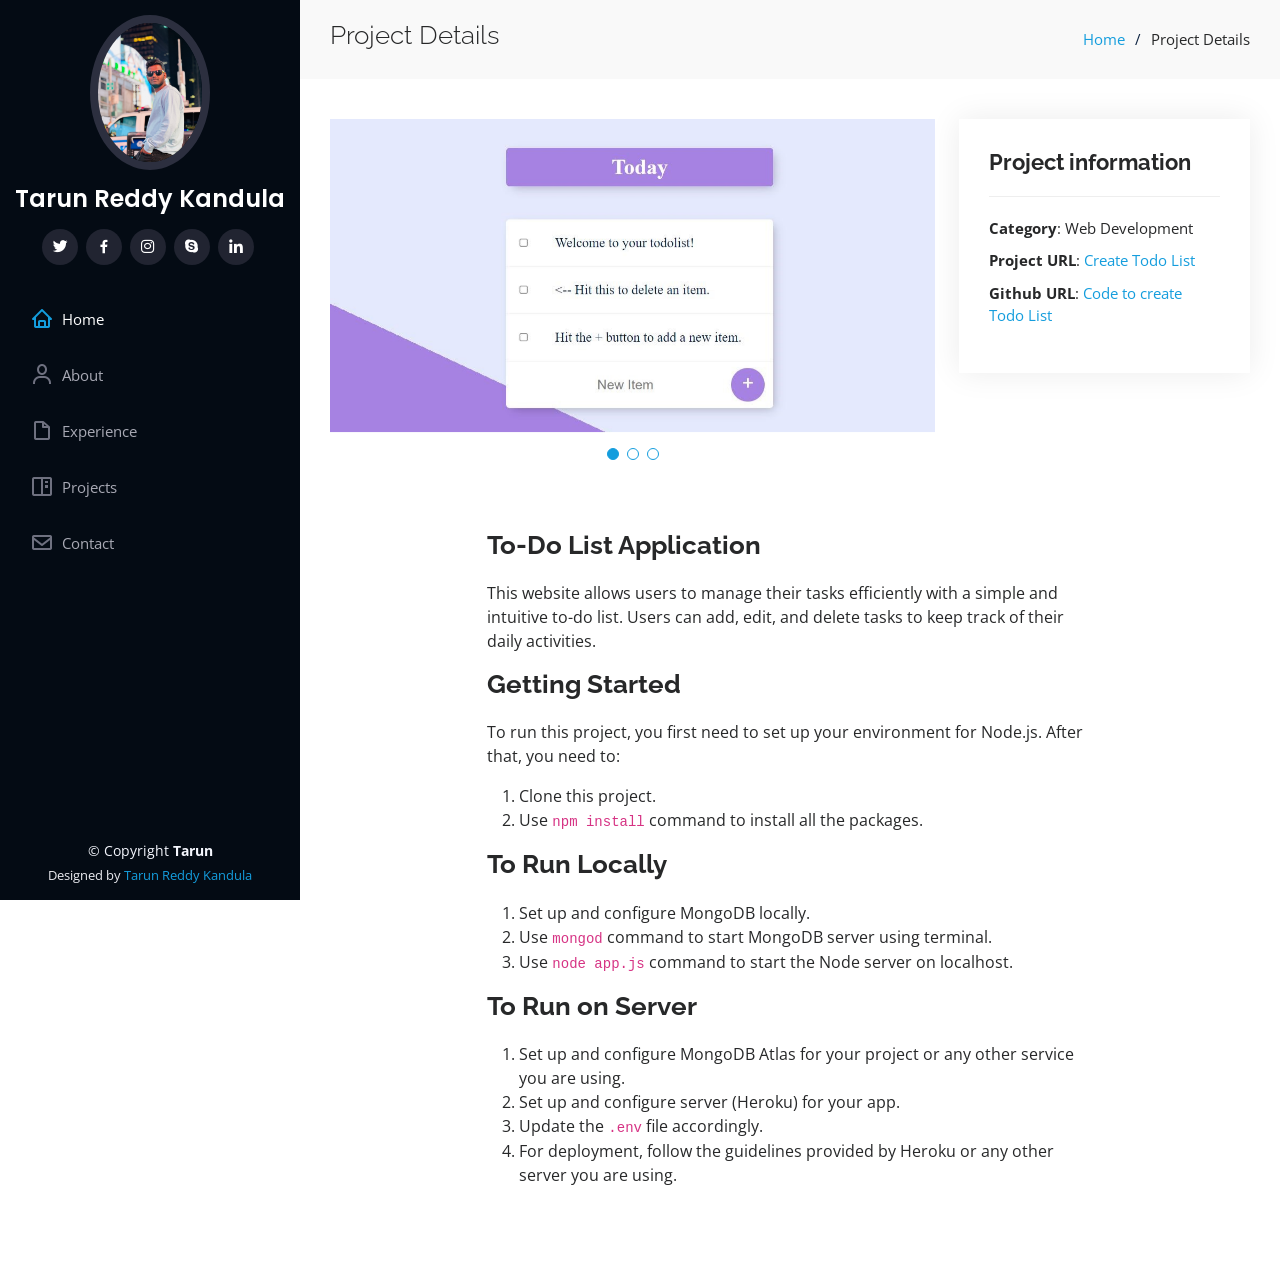
<file: portfolio-details-5.html>
<!DOCTYPE html>
<html lang="en">

<head>
  <meta charset="utf-8">
  <meta content="width=device-width, initial-scale=1.0" name="viewport">

  <title>Project Details</title>
  <meta content="" name="description">
  <meta content="" name="keywords">

  <!-- Favicons -->
  <link href="assets/img/favicon.png" rel="icon">
  <link href="assets/img/apple-touch-icon.png" rel="apple-touch-icon">

  <!-- Google Fonts -->
  <link href="https://fonts.googleapis.com/css?family=Open+Sans:300,300i,400,400i,600,600i,700,700i|Raleway:300,300i,400,400i,500,500i,600,600i,700,700i|Poppins:300,300i,400,400i,500,500i,600,600i,700,700i" rel="stylesheet">

  <link href="assets/vendor/aos/aos.css" rel="stylesheet">
  <link href="assets/vendor/bootstrap/css/bootstrap.min.css" rel="stylesheet">
  <link href="assets/vendor/bootstrap-icons/bootstrap-icons.css" rel="stylesheet">
  <link href="assets/vendor/boxicons/css/boxicons.min.css" rel="stylesheet">
  <link href="assets/vendor/glightbox/css/glightbox.min.css" rel="stylesheet">
  <link href="assets/vendor/swiper/swiper-bundle.min.css" rel="stylesheet">

  <!-- Template Main CSS File -->
  <link href="assets/css/style.css" rel="stylesheet">


</head>

<body>

  <!-- ======= Mobile nav toggle button ======= -->
  <i class="bi bi-list mobile-nav-toggle d-xl-none"></i>

  <!-- ======= Header ======= -->
  <header id="header">
    <div class="d-flex flex-column">

      <div class="profile">
        <img src="assets/img/profile-img.jpg" alt="" class="img-fluid rounded-circle">
        <h1 class="text-light"><a href="index.html">Tarun Reddy Kandula</a></h1>
        <div class="social-links mt-3 text-center">
          <a href="#" class="twitter"><i class="bx bxl-twitter"></i></a>
          <a href="#" class="facebook"><i class="bx bxl-facebook"></i></a>
          <a href="#" class="instagram"><i class="bx bxl-instagram"></i></a>
          <a href="#" class="google-plus"><i class="bx bxl-skype"></i></a>
          <a href="#" class="linkedin"><i class="bx bxl-linkedin"></i></a>
        </div>
      </div>

      <nav id="navbar" class="nav-menu navbar">
        <ul>
          <li><a href="./index.html#hero" class="nav-link scrollto active"><i class="bx bx-home"></i> <span>Home</span></a></li>
          <li><a href="./index.html#about" class="nav-link scrollto"><i class="bx bx-user"></i> <span>About</span></a></li>
          <li><a href="./index.html#resume" class="nav-link scrollto"><i class="bx bx-file-blank"></i> <span>Experience</span></a></li>
          <li><a href="./index.html#portfolio" class="nav-link scrollto"><i class="bx bx-book-content"></i> <span>Projects</span></a></li>
          <li><a href="./index.html#contact" class="nav-link scrollto"><i class="bx bx-envelope"></i> <span>Contact</span></a></li>
        </ul>
      </nav><!-- .nav-menu -->
    </div>
  </header><!-- End Header -->

  <main id="main">

    <!-- ======= Breadcrumbs ======= -->
    <section id="breadcrumbs" class="breadcrumbs">
      <div class="container">

        <div class="d-flex justify-content-between align-items-center">
          <h2>Project Details</h2>
          <ol>
            <li><a href="index.html">Home</a></li>
            <li>Project Details</li>
          </ol>
        </div>

      </div>
    </section><!-- End Breadcrumbs -->

    <!-- ======= Portfolio Details Section ======= -->
   <section id="portfolio-details" class="portfolio-details">
  <div class="container">

    <div class="row gy-4">

      <div class="col-lg-8">
        <div class="portfolio-details-slider swiper">
          <div class="swiper-wrapper align-items-center">

            <div class="swiper-slide">
              <img src="assets/img/portfolio/portfolio-8.jpg" alt="">
            </div>
            <div class="swiper-slide">
              <img src="assets/img/portfolio/portfolio-details-6.jpg" alt="">
            </div>
            <div class="swiper-slide">
              <img src="assets/img/portfolio/portfolio-details-7.jpg" alt="">
            </div>
          </div>
          <div class="swiper-pagination"></div>
        </div>
      </div>

      <div class="col-lg-4">
        <div class="portfolio-info">
          <h3>Project information</h3>
          <ul>
            <li><strong>Category</strong>: Web Development</li>
            <li><strong>Project URL</strong>: <a href="https://eight-p6vt.onrender.com/">Create Todo List</a></li>
            <li><strong>Github URL</strong>: <a href="https://github.com/kandulatarunreddy/To_do_List">Code to create Todo List</a></li>
          </ul>
        </div>
      </div>

   <div class="col-lg-8 offset-lg-2">
  <div class="portfolio-description">
    <h2>To-Do List Application</h2>
    <p>
        This website allows users to manage their tasks efficiently with a simple and intuitive to-do list. Users can add, edit, and delete tasks to keep track of their daily activities.
    </p>

    <h2>Getting Started</h2>
    <p>To run this project, you first need to set up your environment for Node.js. After that, you need to:</p>
    <ol>
        <li>Clone this project.</li>
        <li>Use <code>npm install</code> command to install all the packages.</li>
    </ol>

    <h2>To Run Locally</h2>
    <ol>
        <li>Set up and configure MongoDB locally.</li>
        <li>Use <code>mongod</code> command to start MongoDB server using terminal.</li>
        <li>Use <code>node app.js</code> command to start the Node server on localhost.</li>
    </ol>

    <h2>To Run on Server</h2>
    <ol>
        <li>Set up and configure MongoDB Atlas for your project or any other service you are using.</li>
        <li>Set up and configure server (Heroku) for your app.</li>
        <li>Update the <code>.env</code> file accordingly.</li>
        <li>For deployment, follow the guidelines provided by Heroku or any other server you are using.</li>
    </ol>
</div>

</div>

    </div>

  </div>
</section><!-- End Portfolio Details Section -->
<!-- End Portfolio Details Section -->

  </main><!-- End #main -->

  <!-- ======= Footer ======= -->
  <footer id="footer">
    <div class="container">
      <div class="copyright">
        &copy; Copyright <strong><span>Tarun</span></strong>
      </div>
      <div class="credits">
        <!-- All the links in the footer should remain intact. -->
        <!-- You can delete the links only if you purchased the pro version. -->
        <!-- Licensing information: https://bootstrapmade.com/license/ -->
        <!-- Purchase the pro version with working PHP/AJAX contact form: https://bootstrapmade.com/iportfolio-bootstrap-portfolio-websites-template/ -->
        Designed by <a href="https://bootstrapmade.com/">Tarun Reddy Kandula</a>
      </div>
    </div>
  </footer><!-- End  Footer -->

  <a href="#" class="back-to-top d-flex align-items-center justify-content-center"><i class="bi bi-arrow-up-short"></i></a>

  <!-- Vendor JS Files -->
  <script src="assets/vendor/purecounter/purecounter_vanilla.js"></script>
  <script src="assets/vendor/aos/aos.js"></script>
  <script src="assets/vendor/bootstrap/js/bootstrap.bundle.min.js"></script>
  <script src="assets/vendor/glightbox/js/glightbox.min.js"></script>
  <script src="assets/vendor/isotope-layout/isotope.pkgd.min.js"></script>
  <script src="assets/vendor/swiper/swiper-bundle.min.js"></script>
  <script src="assets/vendor/typed.js/typed.umd.js"></script>
  <script src="assets/vendor/waypoints/noframework.waypoints.js"></script>
  <script src="assets/vendor/php-email-form/validate.js"></script>

  <!-- Template Main JS File -->
  <script src="assets/js/main.js"></script>

</body>

</html>
</file>
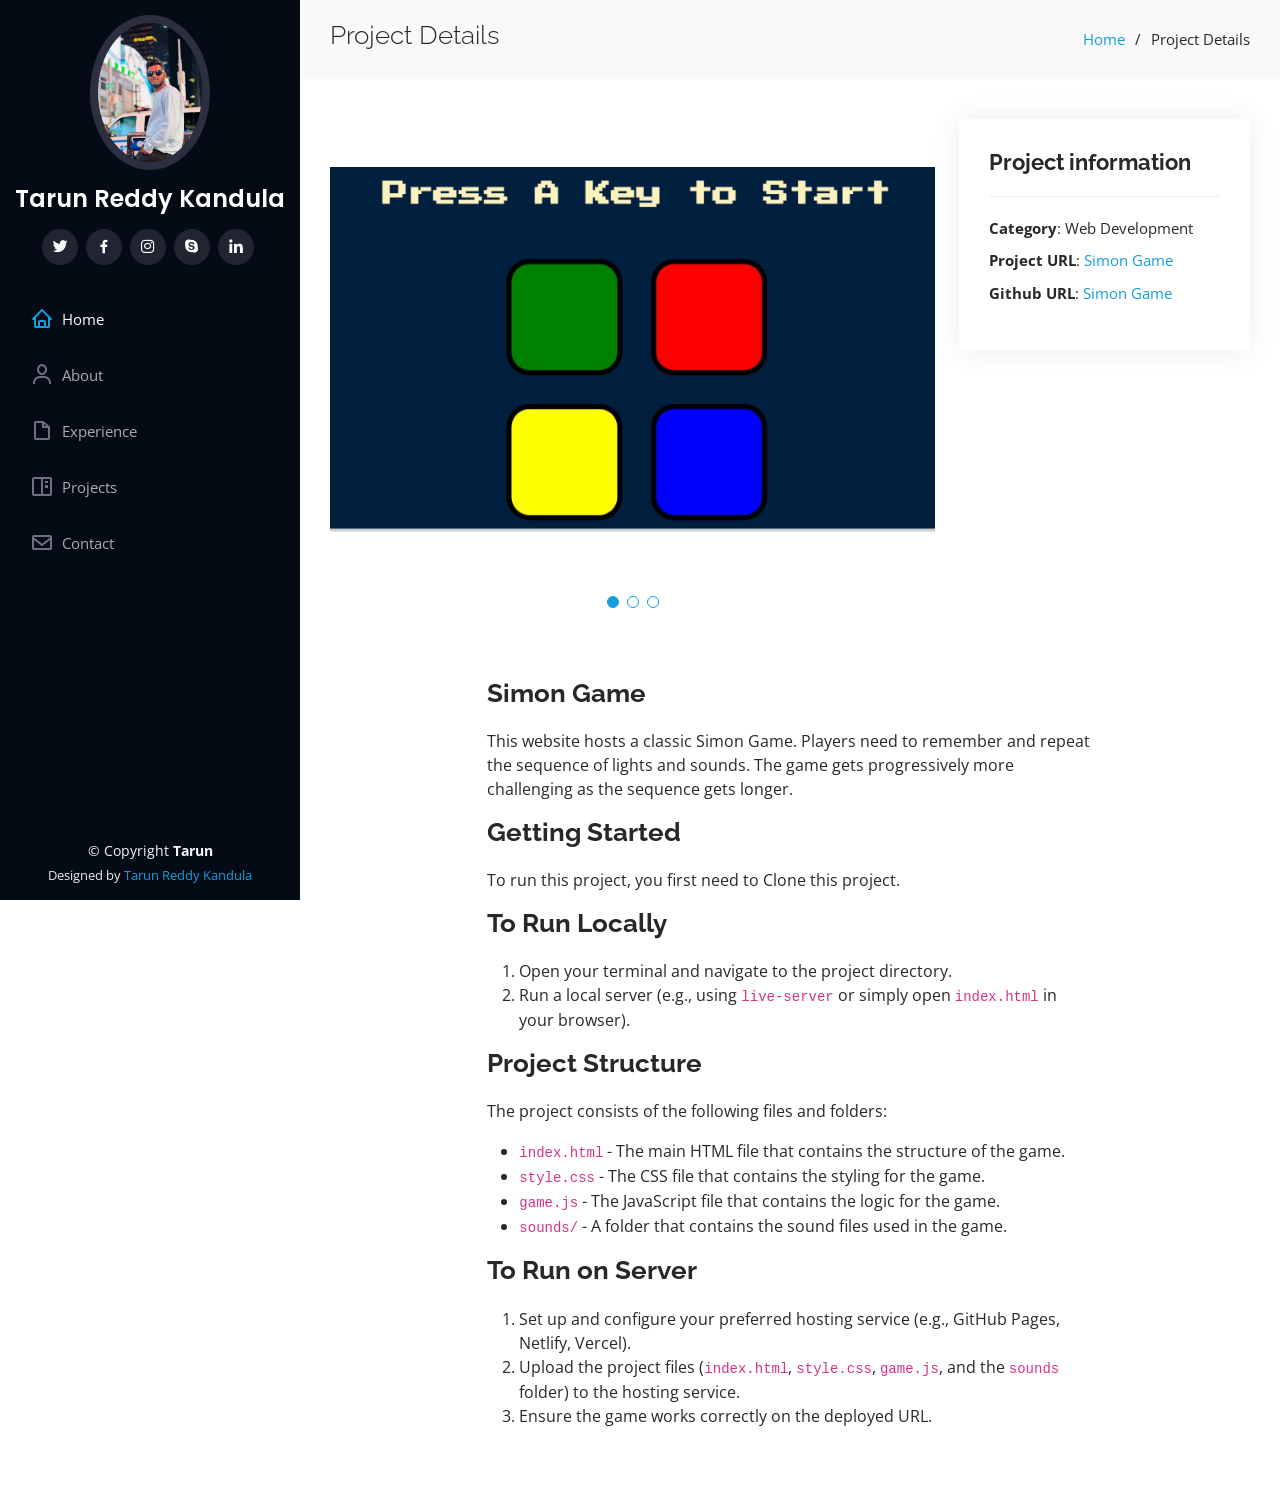
<file: portfolio-details-6.html>
<!DOCTYPE html>
<html lang="en">

<head>
  <meta charset="utf-8">
  <meta content="width=device-width, initial-scale=1.0" name="viewport">

  <title>Project Details</title>
  <meta content="" name="description">
  <meta content="" name="keywords">

  <!-- Favicons -->
  <link href="assets/img/favicon.png" rel="icon">
  <link href="assets/img/apple-touch-icon.png" rel="apple-touch-icon">

  <!-- Google Fonts -->
  <link href="https://fonts.googleapis.com/css?family=Open+Sans:300,300i,400,400i,600,600i,700,700i|Raleway:300,300i,400,400i,500,500i,600,600i,700,700i|Poppins:300,300i,400,400i,500,500i,600,600i,700,700i" rel="stylesheet">

  <link href="assets/vendor/aos/aos.css" rel="stylesheet">
  <link href="assets/vendor/bootstrap/css/bootstrap.min.css" rel="stylesheet">
  <link href="assets/vendor/bootstrap-icons/bootstrap-icons.css" rel="stylesheet">
  <link href="assets/vendor/boxicons/css/boxicons.min.css" rel="stylesheet">
  <link href="assets/vendor/glightbox/css/glightbox.min.css" rel="stylesheet">
  <link href="assets/vendor/swiper/swiper-bundle.min.css" rel="stylesheet">

  <!-- Template Main CSS File -->
  <link href="assets/css/style.css" rel="stylesheet">


</head>

<body>

  <!-- ======= Mobile nav toggle button ======= -->
  <i class="bi bi-list mobile-nav-toggle d-xl-none"></i>

  <!-- ======= Header ======= -->
  <header id="header">
    <div class="d-flex flex-column">

      <div class="profile">
        <img src="assets/img/profile-img.jpg" alt="" class="img-fluid rounded-circle">
        <h1 class="text-light"><a href="index.html">Tarun Reddy Kandula</a></h1>
        <div class="social-links mt-3 text-center">
          <a href="#" class="twitter"><i class="bx bxl-twitter"></i></a>
          <a href="#" class="facebook"><i class="bx bxl-facebook"></i></a>
          <a href="#" class="instagram"><i class="bx bxl-instagram"></i></a>
          <a href="#" class="google-plus"><i class="bx bxl-skype"></i></a>
          <a href="#" class="linkedin"><i class="bx bxl-linkedin"></i></a>
        </div>
      </div>

      <nav id="navbar" class="nav-menu navbar">
        <ul>
          <li><a href="./index.html#hero" class="nav-link scrollto active"><i class="bx bx-home"></i> <span>Home</span></a></li>
          <li><a href="./index.html#about" class="nav-link scrollto"><i class="bx bx-user"></i> <span>About</span></a></li>
          <li><a href="./index.html#resume" class="nav-link scrollto"><i class="bx bx-file-blank"></i> <span>Experience</span></a></li>
          <li><a href="./index.html#portfolio" class="nav-link scrollto"><i class="bx bx-book-content"></i> <span>Projects</span></a></li>
          <li><a href="./index.html#contact" class="nav-link scrollto"><i class="bx bx-envelope"></i> <span>Contact</span></a></li>
        </ul>
      </nav><!-- .nav-menu -->
    </div>
  </header><!-- End Header -->

  <main id="main">

    <!-- ======= Breadcrumbs ======= -->
    <section id="breadcrumbs" class="breadcrumbs">
      <div class="container">

        <div class="d-flex justify-content-between align-items-center">
          <h2>Project Details</h2>
          <ol>
            <li><a href="index.html">Home</a></li>
            <li>Project Details</li>
          </ol>
        </div>

      </div>
    </section><!-- End Breadcrumbs -->

    <!-- ======= Portfolio Details Section ======= -->
   <section id="portfolio-details" class="portfolio-details">
  <div class="container">

    <div class="row gy-4">

      <div class="col-lg-8">
        <div class="portfolio-details-slider swiper">
          <div class="swiper-wrapper align-items-center">

            <div class="swiper-slide">
              <img src="assets/img/portfolio/portfolio-9.jpg" alt="">
            </div>
            <div class="swiper-slide">
              <img src="assets/img/portfolio/portfolio-details-8.jpg" alt="">
            </div>
            <div class="swiper-slide">
              <img src="assets/img/portfolio/portfolio-details-9.jpg" alt="">
            </div>
          </div>
          <div class="swiper-pagination"></div>
        </div>
      </div>

      <div class="col-lg-4">
        <div class="portfolio-info">
          <h3>Project information</h3>
          <ul>
            <li><strong>Category</strong>: Web Development</li>
            <li><strong>Project URL</strong>: <a href="https://simon-game-k5md.onrender.com/">Simon Game</a></li>
            <li><strong>Github URL</strong>: <a href="https://github.com/kandulatarunreddy/simon_game">Simon Game</a></li>
          </ul>
        </div>
      </div>

   <div class="col-lg-8 offset-lg-2">
  <div class="portfolio-description">
    <h2>Simon Game</h2>
    <p>
        This website hosts a classic Simon Game. Players need to remember and repeat the sequence of lights and sounds. The game gets progressively more challenging as the sequence gets longer.
    </p>

    <h2>Getting Started</h2>
    <p>To run this project, you first need to Clone this project.</p>
  
    <h2>To Run Locally</h2>
    <ol>
        <li>Open your terminal and navigate to the project directory.</li>
        <li>Run a local server (e.g., using <code>live-server</code> or simply open <code>index.html</code> in your browser).</li>
    </ol>

    <h2>Project Structure</h2>
    <p>The project consists of the following files and folders:</p>
    <ul>
        <li><code>index.html</code> - The main HTML file that contains the structure of the game.</li>
        <li><code>style.css</code> - The CSS file that contains the styling for the game.</li>
        <li><code>game.js</code> - The JavaScript file that contains the logic for the game.</li>
        <li><code>sounds/</code> - A folder that contains the sound files used in the game.</li>
    </ul>

    <h2>To Run on Server</h2>
    <ol>
        <li>Set up and configure your preferred hosting service (e.g., GitHub Pages, Netlify, Vercel).</li>
        <li>Upload the project files (<code>index.html</code>, <code>style.css</code>, <code>game.js</code>, and the <code>sounds</code> folder) to the hosting service.</li>
        <li>Ensure the game works correctly on the deployed URL.</li>
    </ol>
</div>

    </div>

  </div>
</section><!-- End Portfolio Details Section -->
<!-- End Portfolio Details Section -->

  </main><!-- End #main -->

  <!-- ======= Footer ======= -->
  <footer id="footer">
    <div class="container">
      <div class="copyright">
        &copy; Copyright <strong><span>Tarun</span></strong>
      </div>
      <div class="credits">
        <!-- All the links in the footer should remain intact. -->
        <!-- You can delete the links only if you purchased the pro version. -->
        <!-- Licensing information: https://bootstrapmade.com/license/ -->
        <!-- Purchase the pro version with working PHP/AJAX contact form: https://bootstrapmade.com/iportfolio-bootstrap-portfolio-websites-template/ -->
        Designed by <a href="https://bootstrapmade.com/">Tarun Reddy Kandula</a>
      </div>
    </div>
  </footer><!-- End  Footer -->

  <a href="#" class="back-to-top d-flex align-items-center justify-content-center"><i class="bi bi-arrow-up-short"></i></a>

  <!-- Vendor JS Files -->
  <script src="assets/vendor/purecounter/purecounter_vanilla.js"></script>
  <script src="assets/vendor/aos/aos.js"></script>
  <script src="assets/vendor/bootstrap/js/bootstrap.bundle.min.js"></script>
  <script src="assets/vendor/glightbox/js/glightbox.min.js"></script>
  <script src="assets/vendor/isotope-layout/isotope.pkgd.min.js"></script>
  <script src="assets/vendor/swiper/swiper-bundle.min.js"></script>
  <script src="assets/vendor/typed.js/typed.umd.js"></script>
  <script src="assets/vendor/waypoints/noframework.waypoints.js"></script>
  <script src="assets/vendor/php-email-form/validate.js"></script>

  <!-- Template Main JS File -->
  <script src="assets/js/main.js"></script>

</body>

</html>
</file>
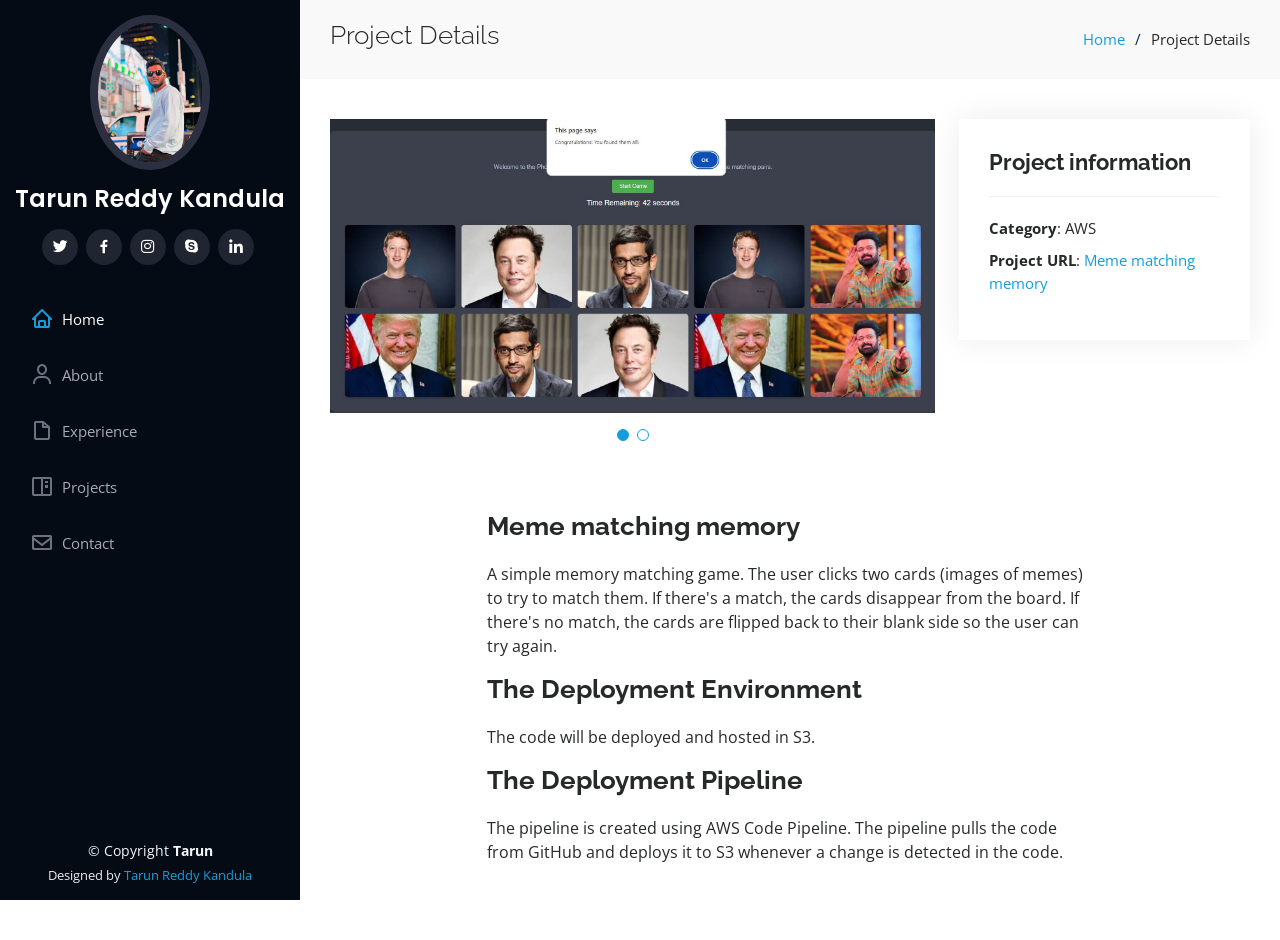
<file: portfolio-details.html>
<!DOCTYPE html>
<html lang="en">

<head>
  <meta charset="utf-8">
  <meta content="width=device-width, initial-scale=1.0" name="viewport">

  <title>Project Details</title>
  <meta content="" name="description">
  <meta content="" name="keywords">

  <!-- Favicons -->
  <link href="assets/img/favicon.png" rel="icon">
  <link href="assets/img/apple-touch-icon.png" rel="apple-touch-icon">

  <!-- Google Fonts -->
  <link href="https://fonts.googleapis.com/css?family=Open+Sans:300,300i,400,400i,600,600i,700,700i|Raleway:300,300i,400,400i,500,500i,600,600i,700,700i|Poppins:300,300i,400,400i,500,500i,600,600i,700,700i" rel="stylesheet">

  <link href="assets/vendor/aos/aos.css" rel="stylesheet">
  <link href="assets/vendor/bootstrap/css/bootstrap.min.css" rel="stylesheet">
  <link href="assets/vendor/bootstrap-icons/bootstrap-icons.css" rel="stylesheet">
  <link href="assets/vendor/boxicons/css/boxicons.min.css" rel="stylesheet">
  <link href="assets/vendor/glightbox/css/glightbox.min.css" rel="stylesheet">
  <link href="assets/vendor/swiper/swiper-bundle.min.css" rel="stylesheet">

  <!-- Template Main CSS File -->
  <link href="assets/css/style.css" rel="stylesheet">


</head>

<body>

  <!-- ======= Mobile nav toggle button ======= -->
  <i class="bi bi-list mobile-nav-toggle d-xl-none"></i>

  <!-- ======= Header ======= -->
  <header id="header">
    <div class="d-flex flex-column">

      <div class="profile">
        <img src="assets/img/profile-img.jpg" alt="" class="img-fluid rounded-circle">
        <h1 class="text-light"><a href="index.html">Tarun Reddy Kandula</a></h1>
        <div class="social-links mt-3 text-center">
          <a href="#" class="twitter"><i class="bx bxl-twitter"></i></a>
          <a href="#" class="facebook"><i class="bx bxl-facebook"></i></a>
          <a href="#" class="instagram"><i class="bx bxl-instagram"></i></a>
          <a href="#" class="google-plus"><i class="bx bxl-skype"></i></a>
          <a href="#" class="linkedin"><i class="bx bxl-linkedin"></i></a>
        </div>
      </div>

      <nav id="navbar" class="nav-menu navbar">
        <ul>
          <li><a href="./index.html#hero" class="nav-link scrollto active"><i class="bx bx-home"></i> <span>Home</span></a></li>
          <li><a href="./index.html#about" class="nav-link scrollto"><i class="bx bx-user"></i> <span>About</span></a></li>
          <li><a href="./index.html#resume" class="nav-link scrollto"><i class="bx bx-file-blank"></i> <span>Experience</span></a></li>
          <li><a href="./index.html#portfolio" class="nav-link scrollto"><i class="bx bx-book-content"></i> <span>Projects</span></a></li>
          <li><a href="./index.html#contact" class="nav-link scrollto"><i class="bx bx-envelope"></i> <span>Contact</span></a></li>
        </ul>
      </nav><!-- .nav-menu -->
    </div>
  </header><!-- End Header -->

  <main id="main">

    <!-- ======= Breadcrumbs ======= -->
    <section id="breadcrumbs" class="breadcrumbs">
      <div class="container">

        <div class="d-flex justify-content-between align-items-center">
          <h2>Project Details</h2>
          <ol>
            <li><a href="index.html">Home</a></li>
            <li>Project Details</li>
          </ol>
        </div>

      </div>
    </section><!-- End Breadcrumbs -->

    <!-- ======= Portfolio Details Section ======= -->
   <section id="portfolio-details" class="portfolio-details">
  <div class="container">

    <div class="row gy-4">

      <div class="col-lg-8">
        <div class="portfolio-details-slider swiper">
          <div class="swiper-wrapper align-items-center">

            <div class="swiper-slide">
              <img src="assets/img/portfolio/portfolio-details-1.jpg" alt="">
            </div>

            <div class="swiper-slide">
              <img src="assets/img/portfolio/portfolio-details-2.jpg" alt="">
            </div>
          </div>
          <div class="swiper-pagination"></div>
        </div>
      </div>

      <div class="col-lg-4">
        <div class="portfolio-info">
          <h3>Project information</h3>
          <ul>
            <li><strong>Category</strong>: AWS</li>
            <li><strong>Project URL</strong>: <a href="#">Meme matching memory</a></li>
          </ul>
        </div>
      </div>

      <div class="col-lg-8 offset-lg-2">
        <div class="portfolio-description">
          <h2>Meme matching memory</h2>
          <p>
            A simple memory matching game. The user clicks two cards (images of memes) to try to match them. If there's a match, the cards disappear from the board. If there's no match, the cards are flipped back to their blank side so the user can try again.
          </p>
          <h2>The Deployment Environment</h2>
          <p>
            The code will be deployed and hosted in S3.
          </p>
          <h2>The Deployment Pipeline</h2>
          <p>
            The pipeline is created using AWS Code Pipeline. The pipeline pulls the code from GitHub and deploys it to S3 whenever a change is detected in the code.
          </p>
        </div>
      </div>

    </div>

  </div>
</section><!-- End Portfolio Details Section -->
<!-- End Portfolio Details Section -->

  </main><!-- End #main -->

  <!-- ======= Footer ======= -->
  <footer id="footer">
    <div class="container">
      <div class="copyright">
        &copy; Copyright <strong><span>Tarun</span></strong>
      </div>
      <div class="credits">
        <!-- All the links in the footer should remain intact. -->
        <!-- You can delete the links only if you purchased the pro version. -->
        <!-- Licensing information: https://bootstrapmade.com/license/ -->
        <!-- Purchase the pro version with working PHP/AJAX contact form: https://bootstrapmade.com/iportfolio-bootstrap-portfolio-websites-template/ -->
        Designed by <a href="https://bootstrapmade.com/">Tarun Reddy Kandula</a>
      </div>
    </div>
  </footer><!-- End  Footer -->

  <a href="#" class="back-to-top d-flex align-items-center justify-content-center"><i class="bi bi-arrow-up-short"></i></a>

  <!-- Vendor JS Files -->
  <script src="assets/vendor/purecounter/purecounter_vanilla.js"></script>
  <script src="assets/vendor/aos/aos.js"></script>
  <script src="assets/vendor/bootstrap/js/bootstrap.bundle.min.js"></script>
  <script src="assets/vendor/glightbox/js/glightbox.min.js"></script>
  <script src="assets/vendor/isotope-layout/isotope.pkgd.min.js"></script>
  <script src="assets/vendor/swiper/swiper-bundle.min.js"></script>
  <script src="assets/vendor/typed.js/typed.umd.js"></script>
  <script src="assets/vendor/waypoints/noframework.waypoints.js"></script>
  <script src="assets/vendor/php-email-form/validate.js"></script>

  <!-- Template Main JS File -->
  <script src="assets/js/main.js"></script>

</body>

</html>
</file>
<file: assets/css/style.css>
body {
  font-family: "Open Sans", sans-serif;
  color: #272829;
}

a {
  color: #149ddd;
  text-decoration: none;
}

a:hover {
  color: #37b3ed;
  text-decoration: none;
}

h1,
h2,
h3,
h4,
h5,
h6 {
  font-family: "Raleway", sans-serif;
}

.back-to-top {
  position: fixed;
  visibility: hidden;
  opacity: 0;
  right: 15px;
  bottom: 15px;
  z-index: 996;
  background: #149ddd;
  width: 40px;
  height: 40px;
  border-radius: 50px;
  transition: all 0.4s;
}

.back-to-top i {
  font-size: 28px;
  color: #fff;
  line-height: 0;
}

.back-to-top:hover {
  background: #2eafec;
  color: #fff;
}

.back-to-top.active {
  visibility: visible;
  opacity: 1;
}

#header {
  position: fixed;
  top: 0;
  left: 0;
  bottom: 0;
  width: 300px;
  transition: all ease-in-out 0.5s;
  z-index: 9997;
  transition: all 0.5s;
  padding: 0 15px;
  background: #040b14;
  overflow-y: auto;
}

#header .profile img {
  margin: 15px auto;
  display: block;
  width: 120px;
  border: 8px solid #2c2f3f;
}

#header .profile h1 {
  font-size: 24px;
  margin: 0;
  padding: 0;
  font-weight: 600;
  -moz-text-align-last: center;
  text-align-last: center;
  font-family: "Poppins", sans-serif;
}

#header .profile h1 a,
#header .profile h1 a:hover {
  color: #fff;
  text-decoration: none;
}

#header .profile .social-links a {
  font-size: 18px;
  display: inline-block;
  background: #212431;
  color: #fff;
  line-height: 1;
  padding: 8px 0;
  margin-right: 4px;
  border-radius: 50%;
  text-align: center;
  width: 36px;
  height: 36px;
  transition: 0.3s;
}

#header .profile .social-links a:hover {
  background: #149ddd;
  color: #fff;
  text-decoration: none;
}

#main {
  margin-left: 300px;
}

.container,
.container-fluid {
  padding-left: 30px;
  padding-right: 30px;
}

@media (max-width: 1199px) {
  #header {
    left: -300px;
  }

  #main {
    margin-left: 0;
  }

  .container,
  .container-fluid {
    padding-left: 12px;
    padding-right: 12px;
  }
}

/* Desktop Navigation */
.nav-menu {
  padding: 30px 0 0 0;
}

.nav-menu * {
  margin: 0;
  padding: 0;
  list-style: none;
}

.nav-menu>ul>li {
  position: relative;
  white-space: nowrap;
}

.nav-menu a,
.nav-menu a:focus {
  display: flex;
  align-items: center;
  color: #a8a9b4;
  padding: 12px 15px;
  margin-bottom: 8px;
  transition: 0.3s;
  font-size: 15px;
}

.nav-menu a i,
.nav-menu a:focus i {
  font-size: 24px;
  padding-right: 8px;
  color: #6f7180;
}

.nav-menu a:hover,
.nav-menu .active,
.nav-menu .active:focus,
.nav-menu li:hover>a {
  text-decoration: none;
  color: #fff;
}

.nav-menu a:hover i,
.nav-menu .active i,
.nav-menu .active:focus i,
.nav-menu li:hover>a i {
  color: #149ddd;
}

/* Mobile Navigation */
.mobile-nav-toggle {
  position: fixed;
  right: 15px;
  top: 15px;
  z-index: 9998;
  border: 0;
  font-size: 24px;
  transition: all 0.4s;
  outline: none !important;
  background-color: #149ddd;
  color: #fff;
  width: 40px;
  height: 40px;
  display: inline-flex;
  align-items: center;
  justify-content: center;
  line-height: 0;
  border-radius: 50px;
  cursor: pointer;
}

.mobile-nav-active {
  overflow: hidden;
}

.mobile-nav-active #header {
  left: 0;
}


#hero {
  width: 100%;
  height: 100vh;
  background: url("../img/hero-bg.jpg") top center;
  background-size: cover;
}

#hero:before {
  content: "";
  background: rgba(5, 13, 24, 0.3);
  position: absolute;
  bottom: 0;
  top: 0;
  left: 0;
  right: 0;
  z-index: 1;
}

#hero .hero-container {
  position: relative;
  z-index: 2;
  min-width: 300px;
}

#hero h1 {
  margin: 0 0 10px 0;
  font-size: 64px;
  font-weight: 700;
  line-height: 56px;
  color: #fff;
}

#hero p {
  color: #fff;
  margin-bottom: 50px;
  font-size: 26px;
  font-family: "Poppins", sans-serif;
}

#hero p span {
  color: #fff;
  padding-bottom: 4px;
  letter-spacing: 1px;
  border-bottom: 3px solid #149ddd;
}

@media (min-width: 1024px) {
  #hero {
    background-attachment: fixed;
  }
}

@media (max-width: 768px) {
  #hero h1 {
    font-size: 28px;
    line-height: 36px;
  }

  #hero h2 {
    font-size: 18px;
    line-height: 24px;
    margin-bottom: 30px;
  }
}


section {
  padding: 60px 0;
  overflow: hidden;
}

.section-bg {
  background: #f5f8fd;
}

.section-title {
  padding-bottom: 30px;
}

.section-title h2 {
  font-size: 32px;
  font-weight: bold;
  margin-bottom: 20px;
  padding-bottom: 20px;
  position: relative;
  color: #173b6c;
}

.section-title h2::after {
  content: "";
  position: absolute;
  display: block;
  width: 50px;
  height: 3px;
  background: #149ddd;
  bottom: 0;
  left: 0;
}

.section-title p {
  margin-bottom: 0;
}
.about .content h3 {
  font-weight: 700;
  font-size: 26px;
  color: #173b6c;
}

.about .content ul {
  list-style: none;
  padding: 0;
}

.about .content ul li {
  margin-bottom: 20px;
  display: flex;
  align-items: center;
}

.about .content ul strong {
  margin-right: 10px;
}

.about .content ul i {
  font-size: 16px;
  margin-right: 5px;
  color: #149ddd;
  line-height: 0;
}

.about .content p:last-child {
  margin-bottom: 0;
}


.facts {
  padding-bottom: 30px;
}

.facts .count-box {
  padding: 30px;
  width: 100%;
}

.facts .count-box i {
  display: block;
  font-size: 44px;
  color: #149ddd;
  float: left;
  line-height: 0;
}

.facts .count-box span {
  font-size: 48px;
  line-height: 40px;
  display: block;
  font-weight: 700;
  color: #050d18;
  margin-left: 60px;
}

.facts .count-box p {
  padding: 15px 0 0 0;
  margin: 0 0 0 60px;
  font-family: "Raleway", sans-serif;
  font-size: 14px;
  color: #122f57;
}

.facts .count-box a {
  font-weight: 600;
  display: block;
  margin-top: 20px;
  color: #122f57;
  font-size: 15px;
  font-family: "Poppins", sans-serif;
  transition: ease-in-out 0.3s;
}

.facts .count-box a:hover {
  color: #1f5297;
}


.skills .progress {
  height: 60px;
  display: block;
  background: none;
  border-radius: 0;
}

.skills .progress .skill {
  padding: 0;
  margin: 0 0 6px 0;
  text-transform: uppercase;
  display: block;
  font-weight: 600;
  font-family: "Poppins", sans-serif;
  color: #050d18;
}

.skills .progress .skill .val {
  float: right;
  font-style: normal;
}

.skills .progress-bar-wrap {
  background: #dce8f8;
  height: 10px;
}

.skills .progress-bar {
  width: 1px;
  height: 10px;
  transition: 0.9s;
  background-color: #149ddd;
}


.resume .resume-title {
  font-size: 26px;
  font-weight: 700;
  margin-top: 20px;
  margin-bottom: 20px;
  color: #050d18;
}

.resume .resume-item {
  padding: 0 0 20px 20px;
  margin-top: -2px;
  border-left: 2px solid #1f5297;
  position: relative;
}

.resume .resume-item h4 {
  line-height: 18px;
  font-size: 18px;
  font-weight: 600;
  text-transform: uppercase;
  font-family: "Poppins", sans-serif;
  color: #050d18;
  margin-bottom: 10px;
}

.resume .resume-item h5 {
  font-size: 16px;
  background: #e4edf9;
  padding: 5px 15px;
  display: inline-block;
  font-weight: 600;
  margin-bottom: 10px;
}

.resume .resume-item ul {
  padding-left: 20px;
}

.resume .resume-item ul li {
  padding-bottom: 10px;
}

.resume .resume-item:last-child {
  padding-bottom: 0;
}

.resume .resume-item::before {
  content: "";
  position: absolute;
  width: 16px;
  height: 16px;
  border-radius: 50px;
  left: -9px;
  top: 0;
  background: #fff;
  border: 2px solid #1f5297;
}


.portfolio .portfolio-item {
  margin-bottom: 30px;
}

.portfolio #portfolio-flters {
  padding: 0;
  margin: 0 auto 35px auto;
  list-style: none;
  text-align: center;
  background: #fff;
  border-radius: 50px;
  padding: 2px 15px;
}

.portfolio #portfolio-flters li {
  cursor: pointer;
  display: inline-block;
  padding: 10px 15px 8px 15px;
  font-size: 14px;
  font-weight: 600;
  line-height: 1;
  text-transform: uppercase;
  color: #272829;
  margin-bottom: 5px;
  transition: all 0.3s ease-in-out;
}

.portfolio #portfolio-flters li:hover,
.portfolio #portfolio-flters li.filter-active {
  color: #149ddd;
}

.portfolio #portfolio-flters li:last-child {
  margin-right: 0;
}

.portfolio .portfolio-wrap {
  transition: 0.3s;
  position: relative;
  overflow: hidden;
  z-index: 1;
}

.portfolio .portfolio-wrap::before {
  content: "";
  background: rgba(255, 255, 255, 0.5);
  position: absolute;
  left: 0;
  right: 0;
  top: 0;
  bottom: 0;
  transition: all ease-in-out 0.3s;
  z-index: 2;
  opacity: 0;
}

.portfolio .portfolio-wrap .portfolio-links {
  opacity: 1;
  left: 0;
  right: 0;
  bottom: -60px;
  z-index: 3;
  position: absolute;
  transition: all ease-in-out 0.3s;
  display: flex;
  justify-content: center;
}

.portfolio .portfolio-wrap .portfolio-links a {
  color: #fff;
  font-size: 28px;
  text-align: center;
  background: rgba(20, 157, 221, 0.75);
  transition: 0.3s;
  width: 50%;
}

.portfolio .portfolio-wrap .portfolio-links a:hover {
  background: rgba(20, 157, 221, 0.95);
}

.portfolio .portfolio-wrap .portfolio-links a+a {
  border-left: 1px solid #37b3ed;
}

.portfolio .portfolio-wrap:hover::before {
  top: 0;
  left: 0;
  right: 0;
  bottom: 0;
  opacity: 1;
}

.portfolio .portfolio-wrap:hover .portfolio-links {
  opacity: 1;
  bottom: 0;
}

.portfolio-details {
  padding-top: 40px;
}

.portfolio-details .portfolio-details-slider img {
  width: 100%;
}

.portfolio-details .portfolio-details-slider .swiper-pagination {
  margin-top: 20px;
  position: relative;
}

.portfolio-details .portfolio-details-slider .swiper-pagination .swiper-pagination-bullet {
  width: 12px;
  height: 12px;
  background-color: #fff;
  opacity: 1;
  border: 1px solid #149ddd;
}

.portfolio-details .portfolio-details-slider .swiper-pagination .swiper-pagination-bullet-active {
  background-color: #149ddd;
}

.portfolio-details .portfolio-info {
  padding: 30px;
  box-shadow: 0px 0 30px rgba(5, 13, 24, 0.08);
}

.portfolio-details .portfolio-info h3 {
  font-size: 22px;
  font-weight: 700;
  margin-bottom: 20px;
  padding-bottom: 20px;
  border-bottom: 1px solid #eee;
}

.portfolio-details .portfolio-info ul {
  list-style: none;
  padding: 0;
  font-size: 15px;
}

.portfolio-details .portfolio-info ul li+li {
  margin-top: 10px;
}

.portfolio-details .portfolio-description {
  padding-top: 30px;
}

.portfolio-details .portfolio-description h2 {
  font-size: 26px;
  font-weight: 700;
  margin-bottom: 20px;
}

.portfolio-details .portfolio-description p {
  padding: 0;
}

.services .icon-box {
  margin-bottom: 20px;
}

.services .icon {
  float: left;
  display: flex;
  align-items: center;
  justify-content: center;
  width: 54px;
  height: 54px;
  background: #149ddd;
  border-radius: 50%;
  transition: 0.5s;
  border: 1px solid #149ddd;
}

.services .icon i {
  color: #fff;
  font-size: 24px;
  line-height: 0;
}

.services .icon-box:hover .icon {
  background: #fff;
}

.services .icon-box:hover .icon i {
  color: #149ddd;
}

.services .title {
  margin-left: 80px;
  font-weight: 700;
  margin-bottom: 15px;
  font-size: 18px;
}

.services .title a {
  color: #343a40;
}

.services .title a:hover {
  color: #149ddd;
}

.services .description {
  margin-left: 80px;
  line-height: 24px;
  font-size: 14px;
}

.testimonials .testimonials-carousel,
.testimonials .testimonials-slider {
  overflow: hidden;
}

.testimonials .testimonial-item {
  box-sizing: content-box;
  text-align: center;
  min-height: 320px;
}

.testimonials .testimonial-item .testimonial-img {
  width: 90px;
  border-radius: 50%;
  margin: 0 auto;
}

.testimonials .testimonial-item h3 {
  font-size: 18px;
  font-weight: bold;
  margin: 10px 0 5px 0;
  color: #111;
}

.testimonials .testimonial-item h4 {
  font-size: 14px;
  color: #999;
  margin: 0;
}

.testimonials .testimonial-item .quote-icon-left,
.testimonials .testimonial-item .quote-icon-right {
  color: #c3e8fa;
  font-size: 26px;
}

.testimonials .testimonial-item .quote-icon-left {
  display: inline-block;
  left: -5px;
  position: relative;
}

.testimonials .testimonial-item .quote-icon-right {
  display: inline-block;
  right: -5px;
  position: relative;
  top: 10px;
}

.testimonials .testimonial-item p {
  font-style: italic;
  margin: 0 15px 15px 15px;
  padding: 20px;
  background: #fff;
  position: relative;
  margin-bottom: 35px;
  border-radius: 6px;
  box-shadow: 0px 2px 15px rgba(0, 0, 0, 0.1);
}

.testimonials .testimonial-item p::after {
  content: "";
  width: 0;
  height: 0;
  border-top: 20px solid #fff;
  border-right: 20px solid transparent;
  border-left: 20px solid transparent;
  position: absolute;
  bottom: -20px;
  left: calc(50% - 20px);
}

.testimonials .swiper-pagination {
  margin-top: 20px;
  position: relative;
}

.testimonials .swiper-pagination .swiper-pagination-bullet {
  width: 12px;
  height: 12px;
  background-color: #fff;
  opacity: 1;
  border: 1px solid #149ddd;
}

.testimonials .swiper-pagination .swiper-pagination-bullet-active {
  background-color: #149ddd;
}

.contact {
  padding-bottom: 130px;
}

.contact .info {
  padding: 30px;
  background: #fff;
  width: 100%;
  box-shadow: 0 0 24px 0 rgba(0, 0, 0, 0.12);
}

.contact .info i {
  font-size: 20px;
  color: #149ddd;
  float: left;
  width: 44px;
  height: 44px;
  background: #dff3fc;
  display: flex;
  justify-content: center;
  align-items: center;
  border-radius: 50px;
  transition: all 0.3s ease-in-out;
}

.contact .info h4 {
  padding: 0 0 0 60px;
  font-size: 22px;
  font-weight: 600;
  margin-bottom: 5px;
  color: #050d18;
}

.contact .info p {
  padding: 0 0 10px 60px;
  margin-bottom: 20px;
  font-size: 14px;
  color: #173b6c;
}

.contact .info .email p {
  padding-top: 5px;
}

.contact .info .social-links {
  padding-left: 60px;
}

.contact .info .social-links a {
  font-size: 18px;
  display: inline-block;
  background: #333;
  color: #fff;
  line-height: 1;
  padding: 8px 0;
  border-radius: 50%;
  text-align: center;
  width: 36px;
  height: 36px;
  transition: 0.3s;
  margin-right: 10px;
}

.contact .info .social-links a:hover {
  background: #149ddd;
  color: #fff;
}

.contact .info .email:hover i,
.contact .info .address:hover i,
.contact .info .phone:hover i {
  background: #149ddd;
  color: #fff;
}

.contact .php-email-form {
  width: 100%;
  padding: 30px;
  background: #fff;
  box-shadow: 0 0 24px 0 rgba(0, 0, 0, 0.12);
}

.contact .php-email-form .form-group {
  padding-bottom: 8px;
}

.contact .php-email-form .validate {
  display: none;
  color: red;
  margin: 0 0 15px 0;
  font-weight: 400;
  font-size: 13px;
}

.contact .php-email-form .error-message {
  display: none;
  color: #fff;
  background: #ed3c0d;
  text-align: left;
  padding: 15px;
  font-weight: 600;
}

.contact .php-email-form .error-message br+br {
  margin-top: 25px;
}

.contact .php-email-form .sent-message {
  display: none;
  color: #fff;
  background: #18d26e;
  text-align: center;
  padding: 15px;
  font-weight: 600;
}

.contact .php-email-form .loading {
  display: none;
  background: #fff;
  text-align: center;
  padding: 15px;
}

.contact .php-email-form .loading:before {
  content: "";
  display: inline-block;
  border-radius: 50%;
  width: 24px;
  height: 24px;
  margin: 0 10px -6px 0;
  border: 3px solid #18d26e;
  border-top-color: #eee;
  animation: animate-loading 1s linear infinite;
}

.contact .php-email-form .form-group {
  margin-bottom: 15px;
}

.contact .php-email-form label {
  padding-bottom: 8px;
}

.contact .php-email-form input,
.contact .php-email-form textarea {
  border-radius: 0;
  box-shadow: none;
  font-size: 14px;
}

.contact .php-email-form input {
  height: 44px;
}

.contact .php-email-form textarea {
  padding: 10px 15px;
}

.contact .php-email-form button[type=submit] {
  background: #149ddd;
  border: 0;
  padding: 10px 24px;
  color: #fff;
  transition: 0.4s;
  border-radius: 4px;
}

.contact .php-email-form button[type=submit]:hover {
  background: #37b3ed;
}

@keyframes animate-loading {
  0% {
    transform: rotate(0deg);
  }

  100% {
    transform: rotate(360deg);
  }
}


.breadcrumbs {
  padding: 20px 0;
  background: #f9f9f9;
}

.breadcrumbs h2 {
  font-size: 26px;
  font-weight: 300;
}

.breadcrumbs ol {
  display: flex;
  flex-wrap: wrap;
  list-style: none;
  padding: 0;
  margin: 0;
  font-size: 15px;
}

.breadcrumbs ol li+li {
  padding-left: 10px;
}

.breadcrumbs ol li+li::before {
  display: inline-block;
  padding-right: 10px;
  color: #0e2442;
  content: "/";
}

@media (max-width: 768px) {
  .breadcrumbs .d-flex {
    display: block !important;
  }

  .breadcrumbs ol {
    display: block;
  }

  .breadcrumbs ol li {
    display: inline-block;
  }
}


#footer {
  padding: 15px;
  color: #f4f6fd;
  font-size: 14px;
  position: fixed;
  left: 0;
  bottom: 0;
  width: 300px;
  z-index: 9999;
  background: #040b14;
}

#footer .copyright {
  text-align: center;
}

#footer .credits {
  padding-top: 5px;
  text-align: center;
  font-size: 13px;
  color: #eaebf0;
}

@media (max-width: 1199px) {
  #footer {
    position: static;
    width: auto;
    padding-right: 20px 15px;
  }
}
</file>
